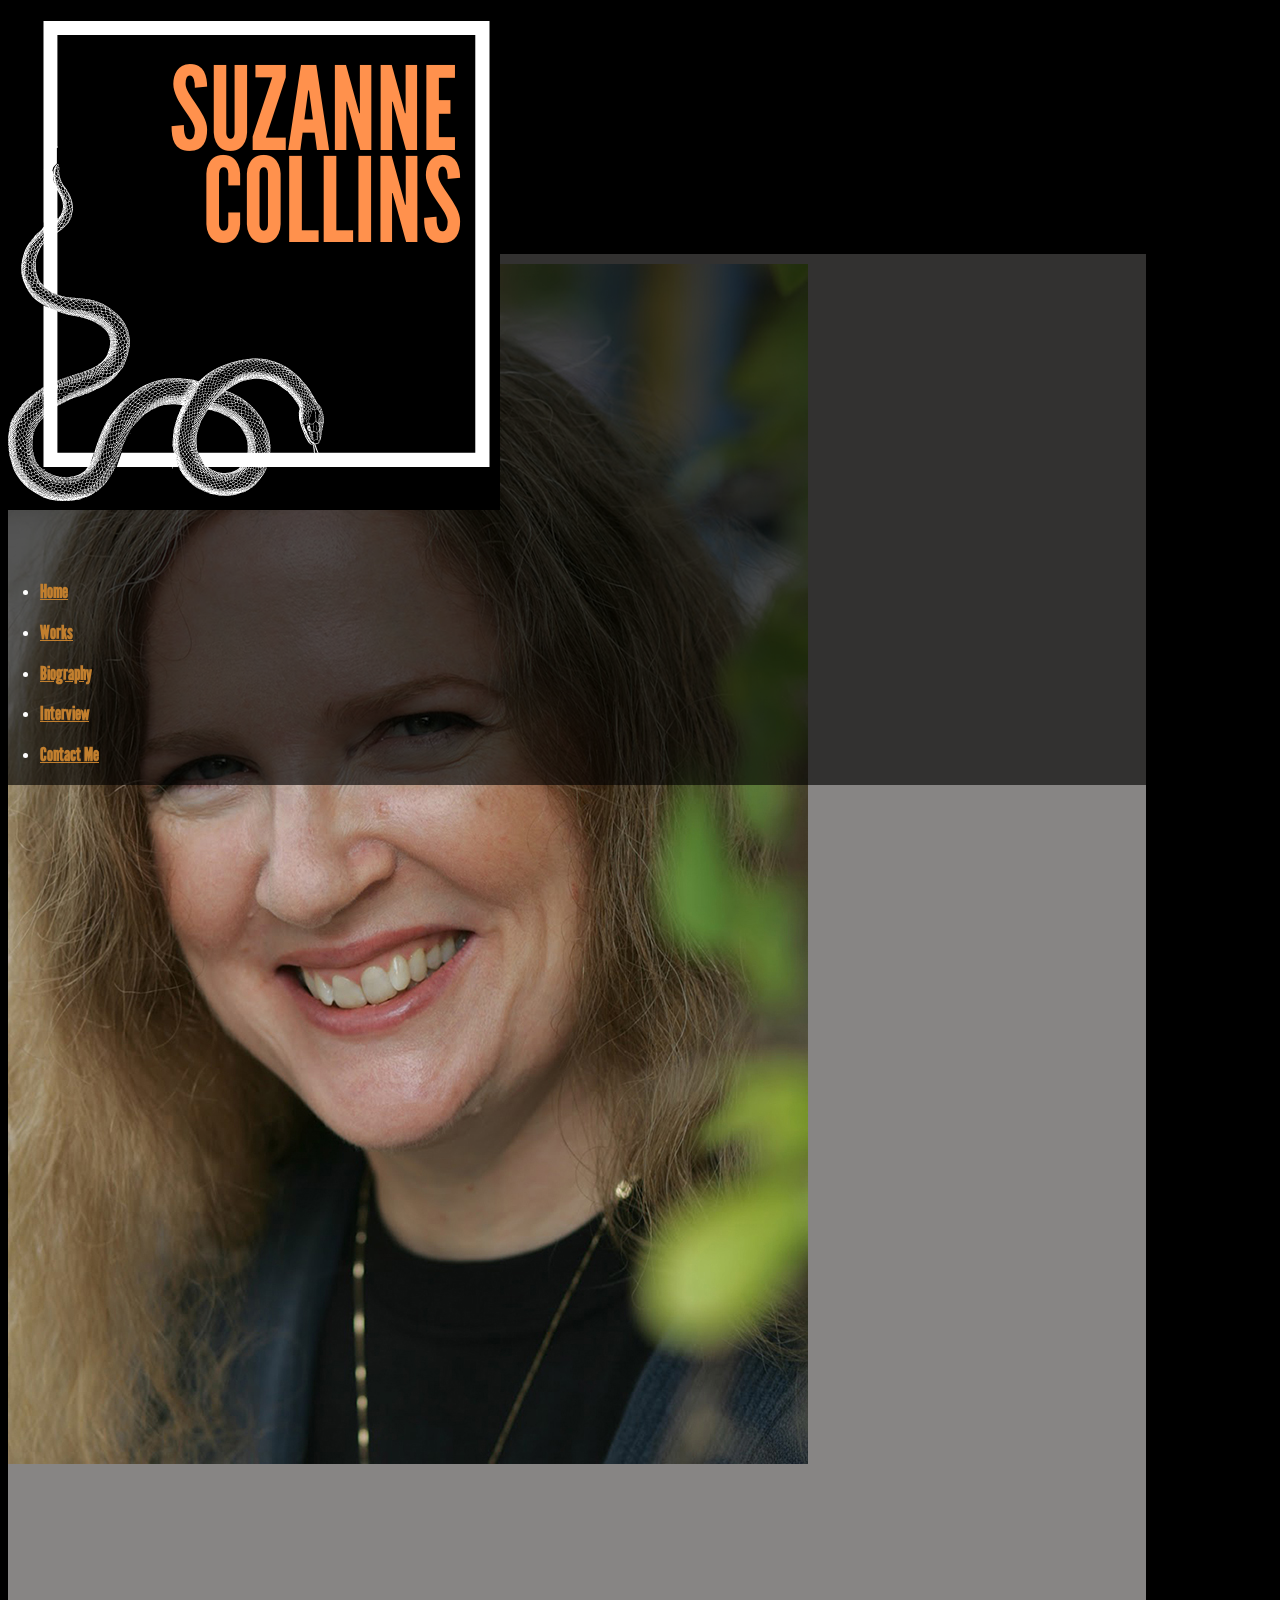
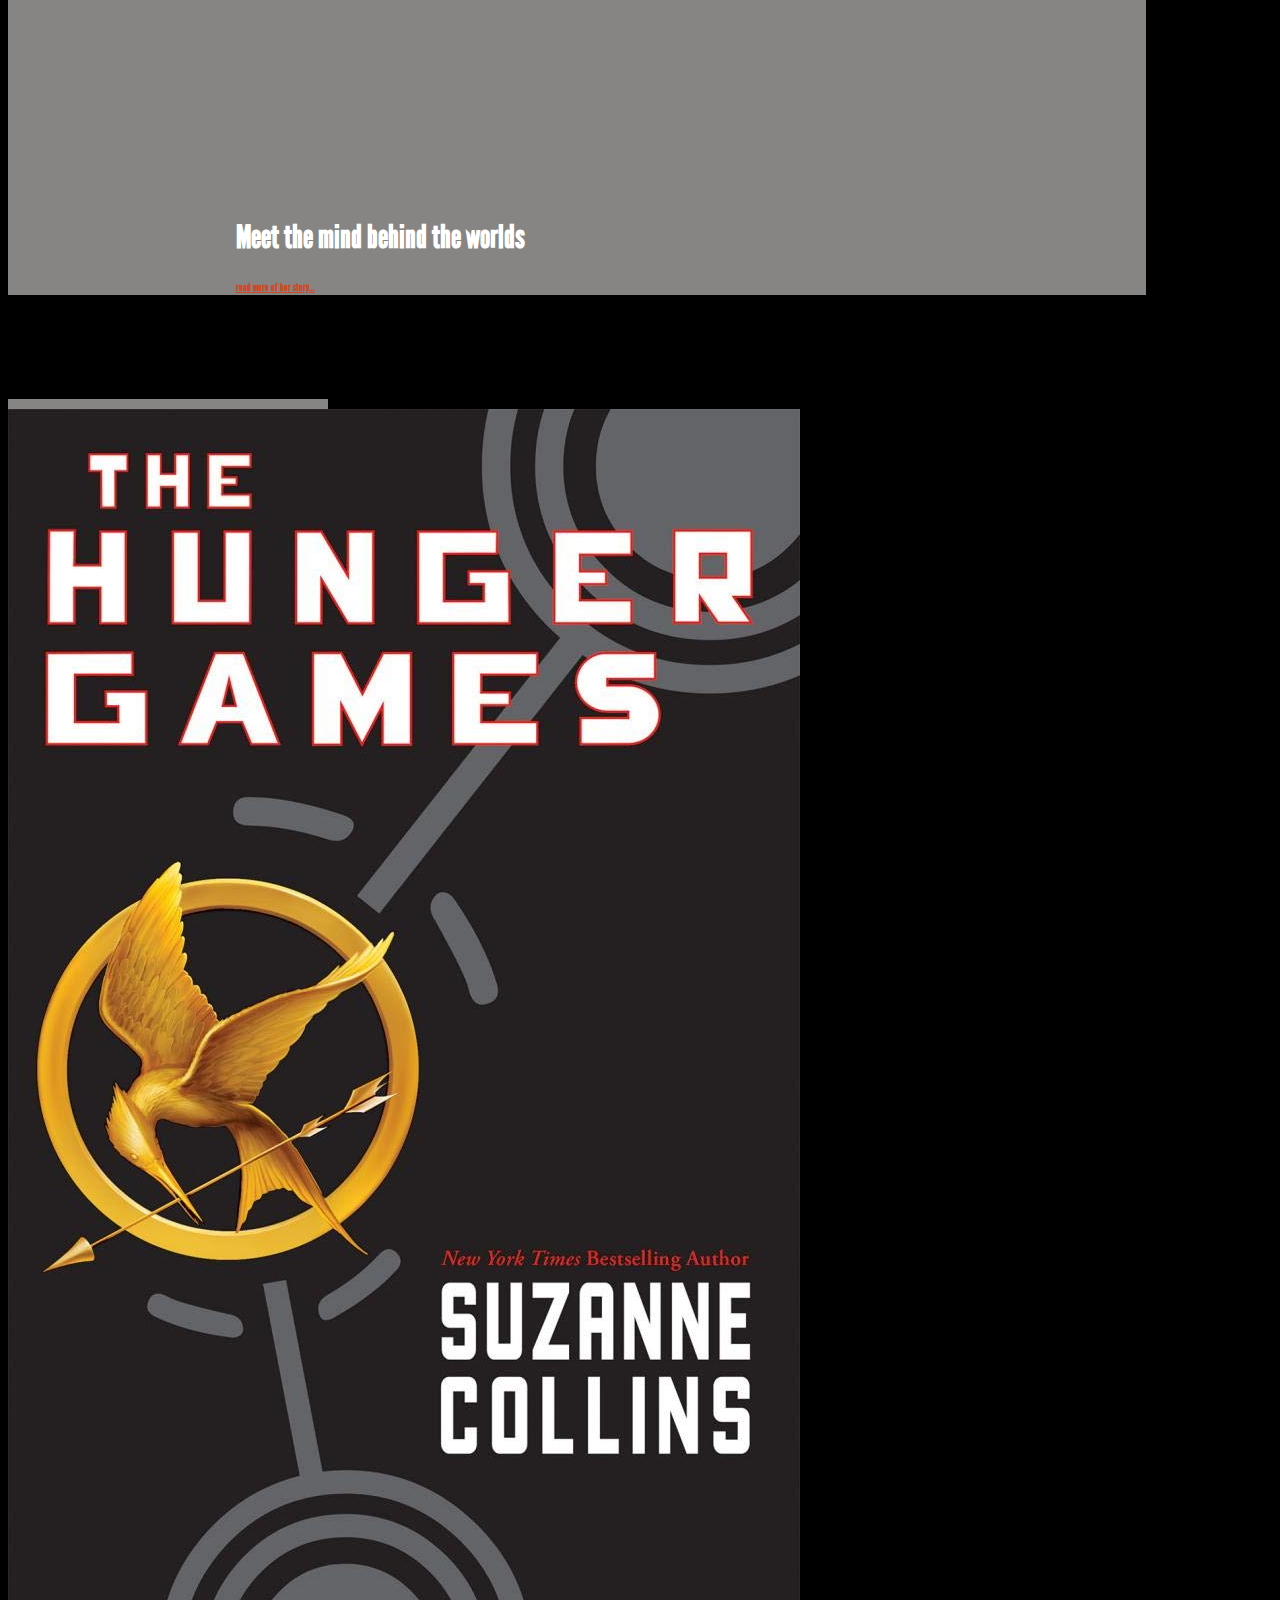
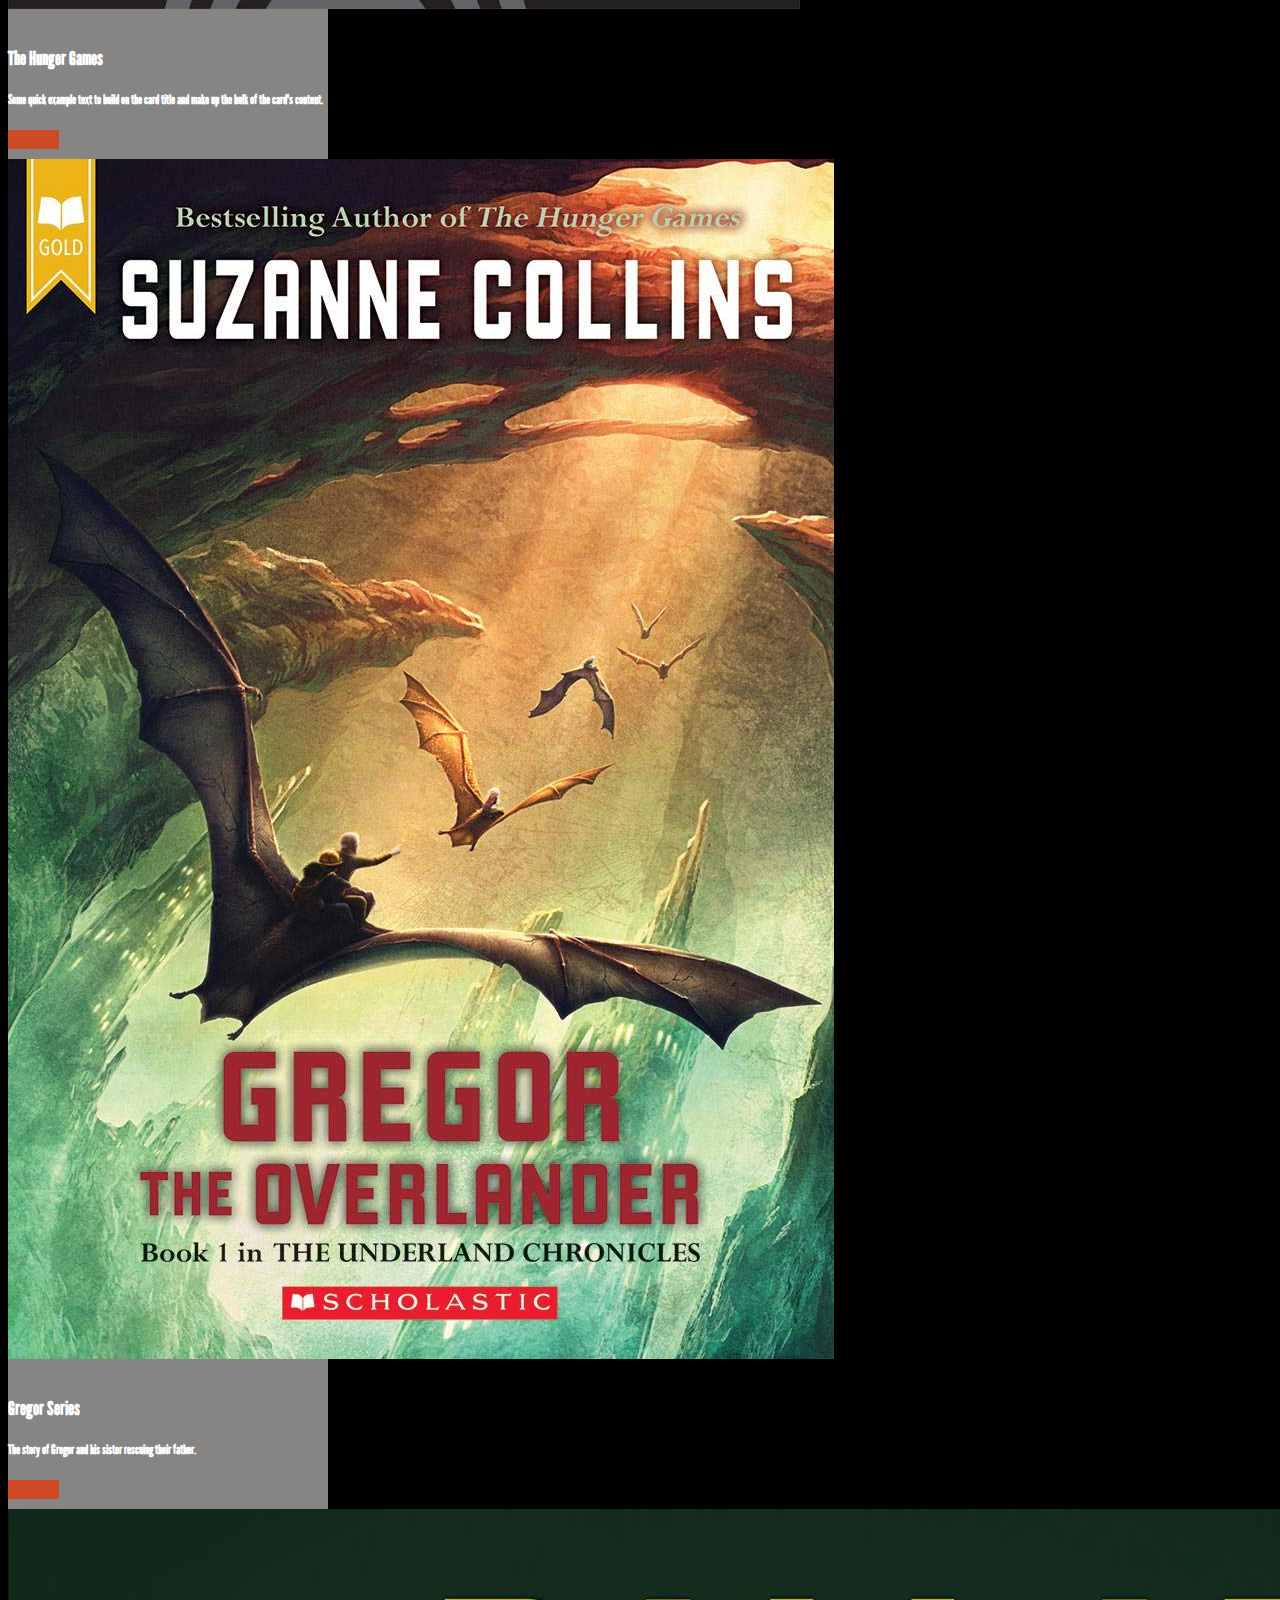
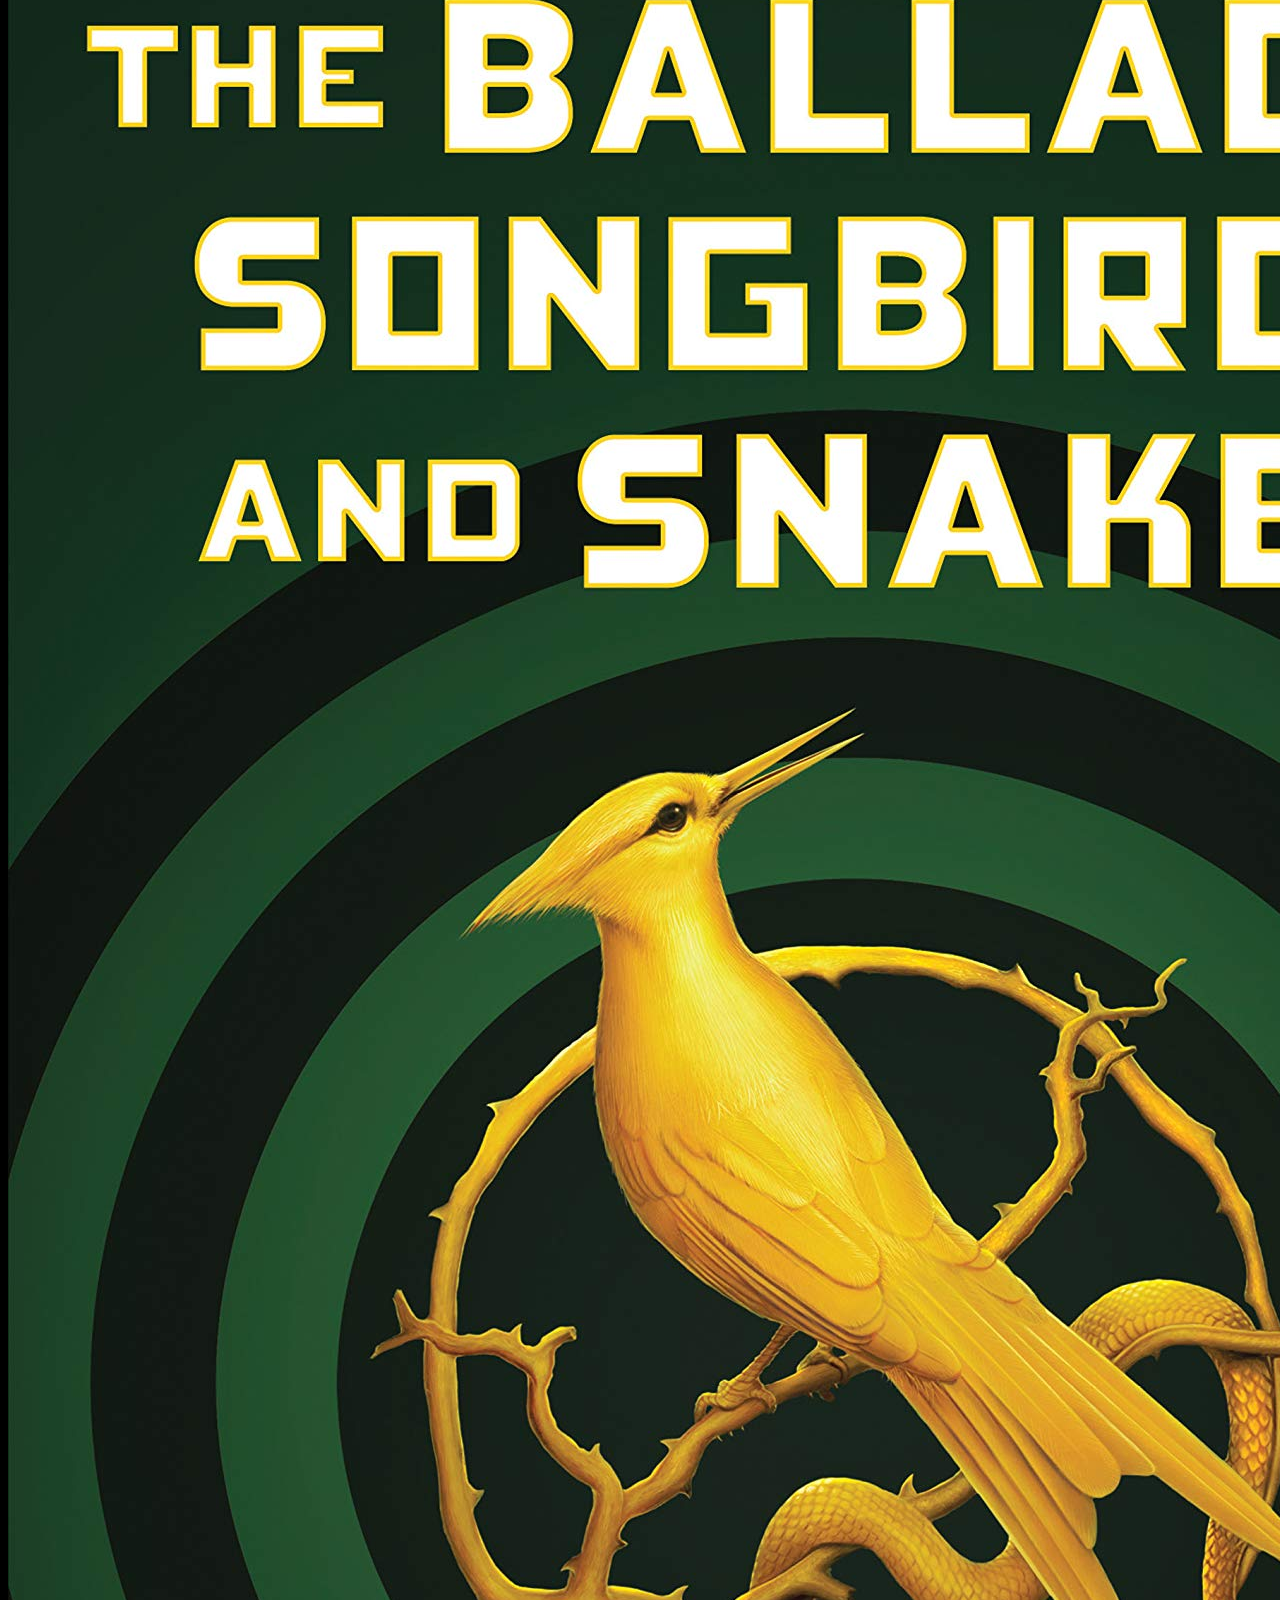
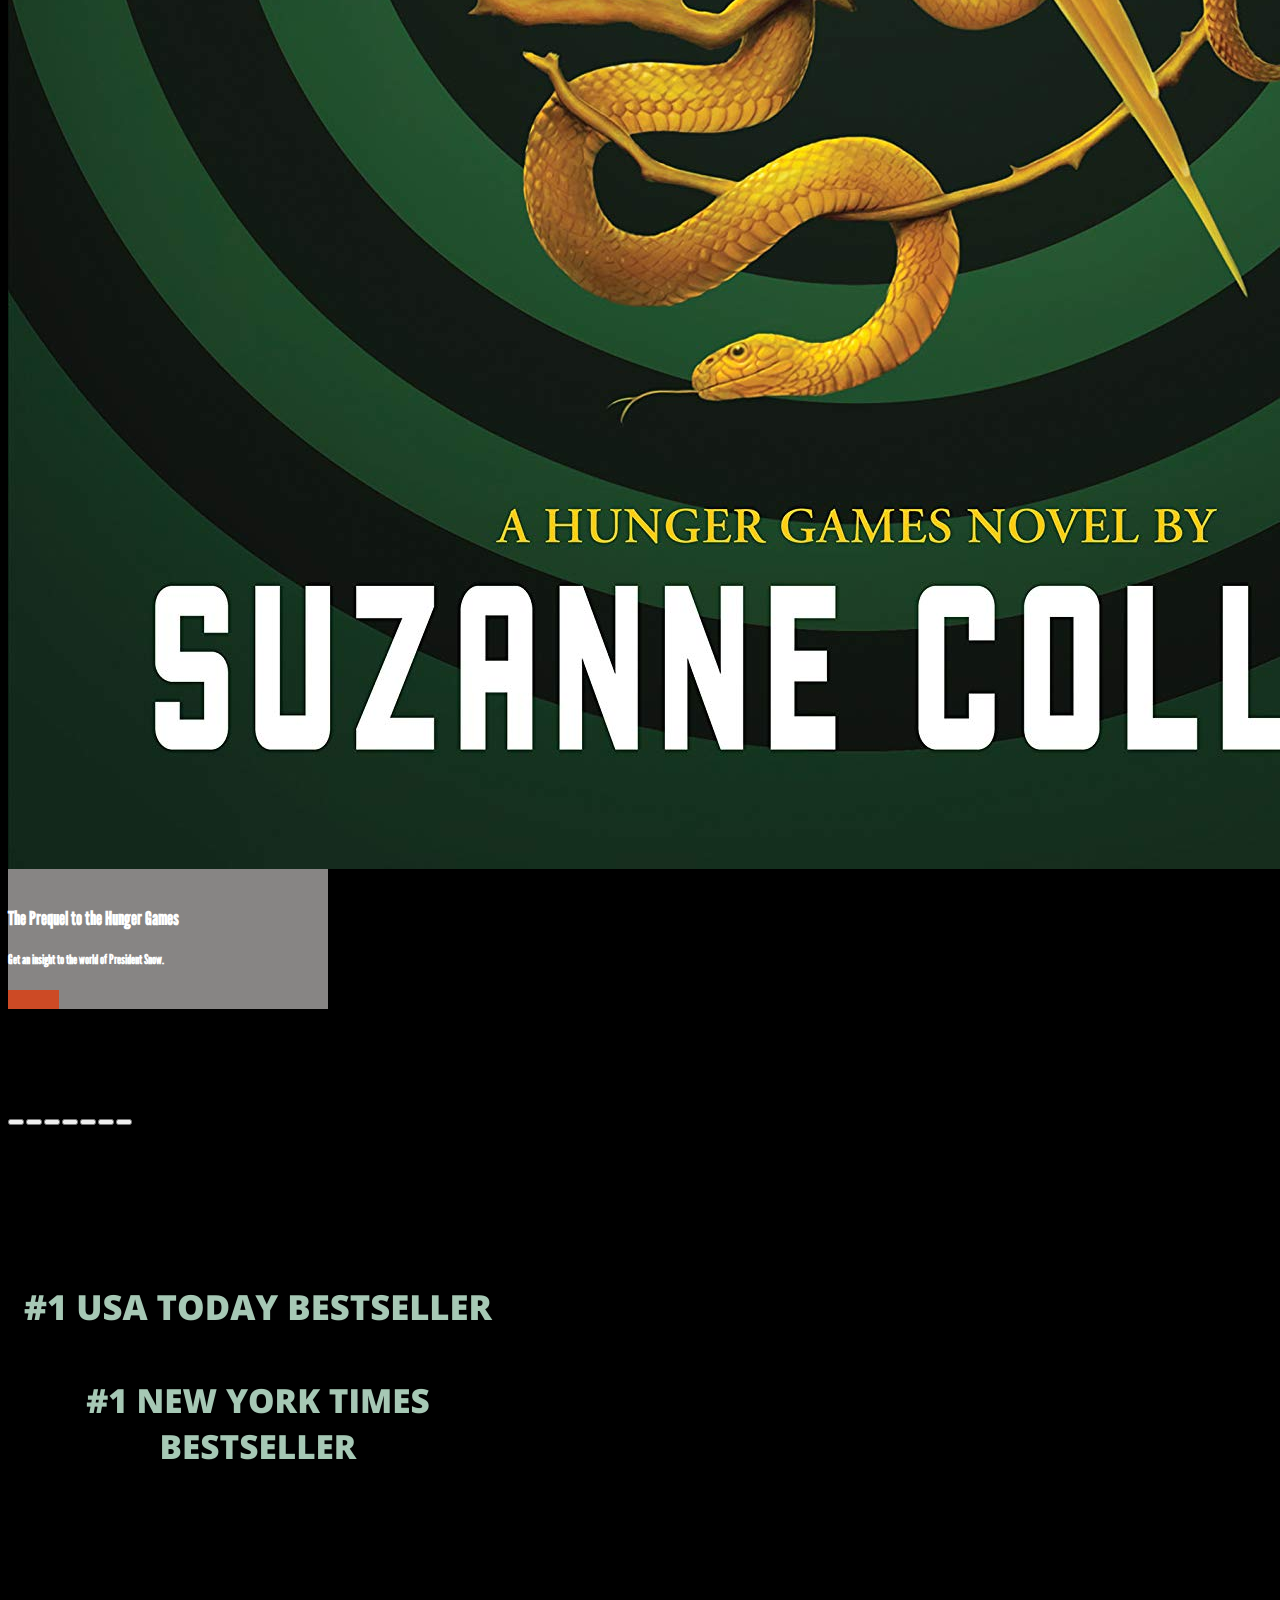
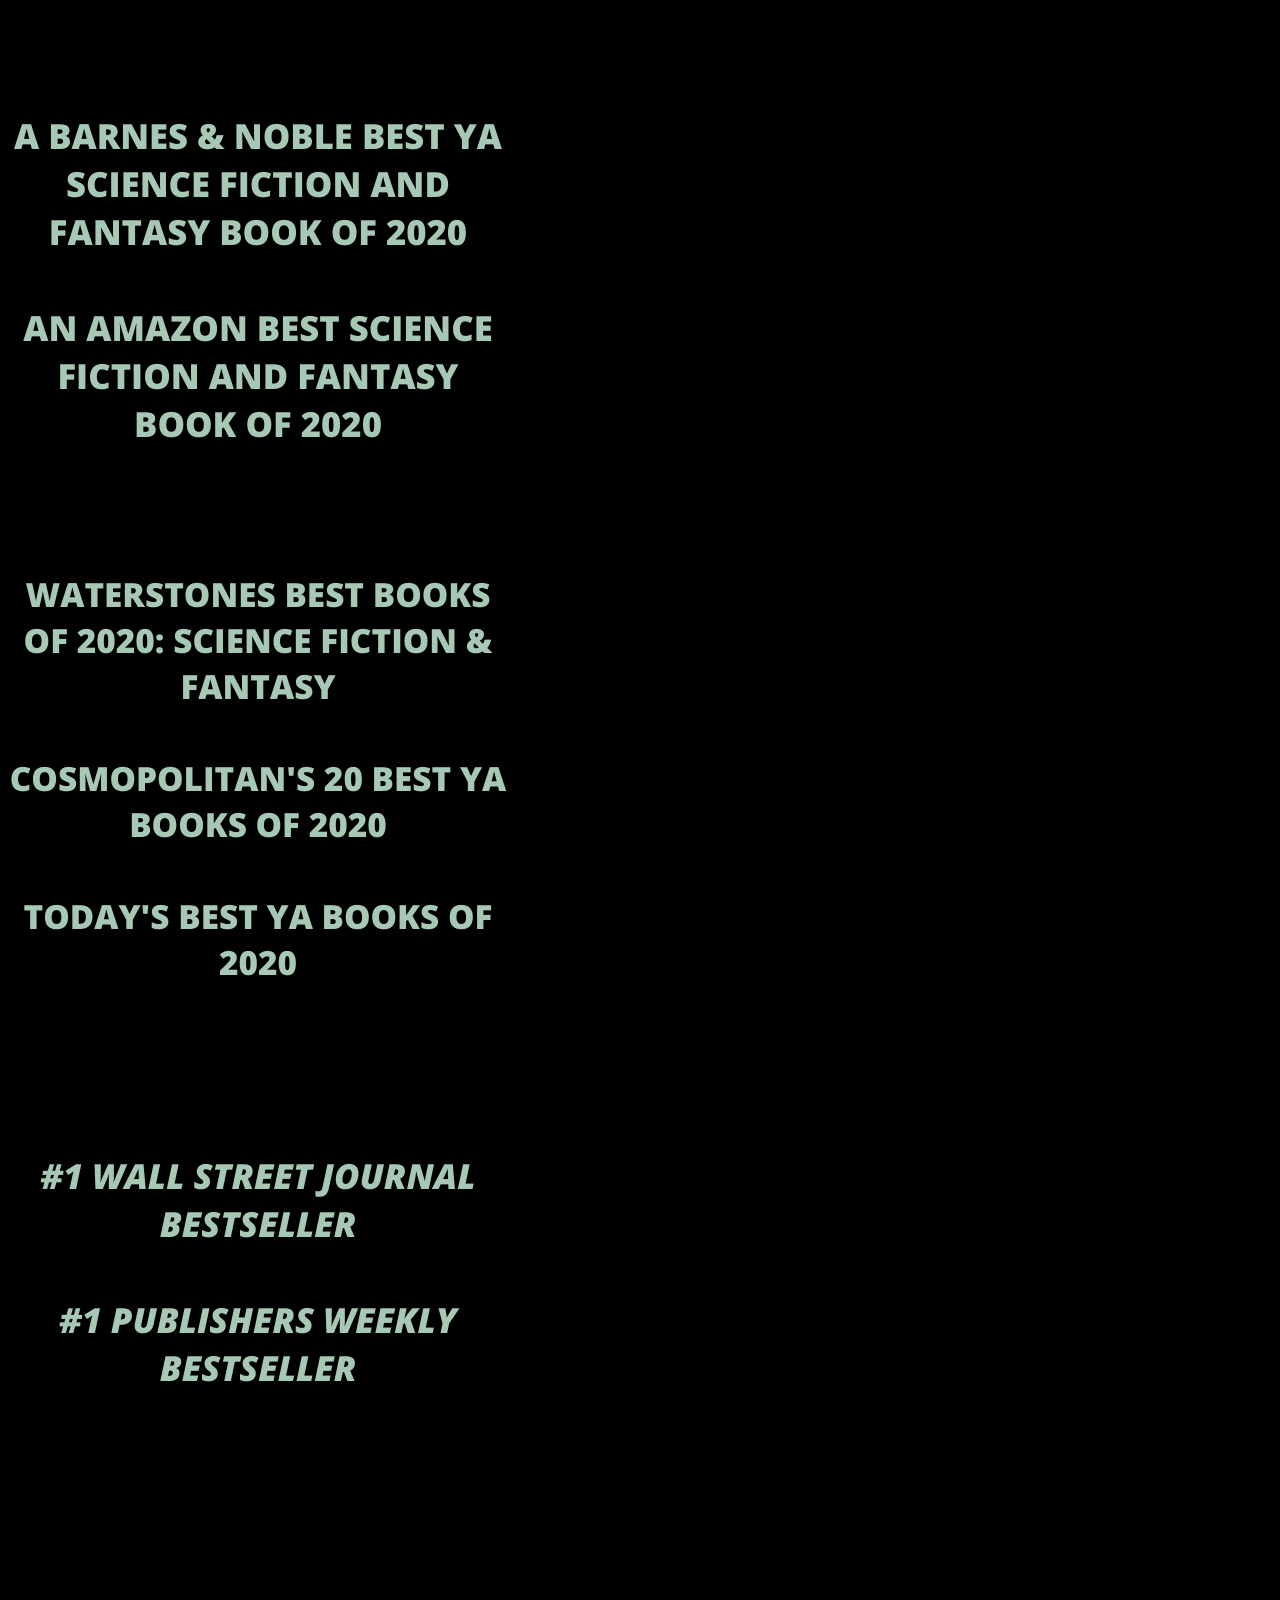
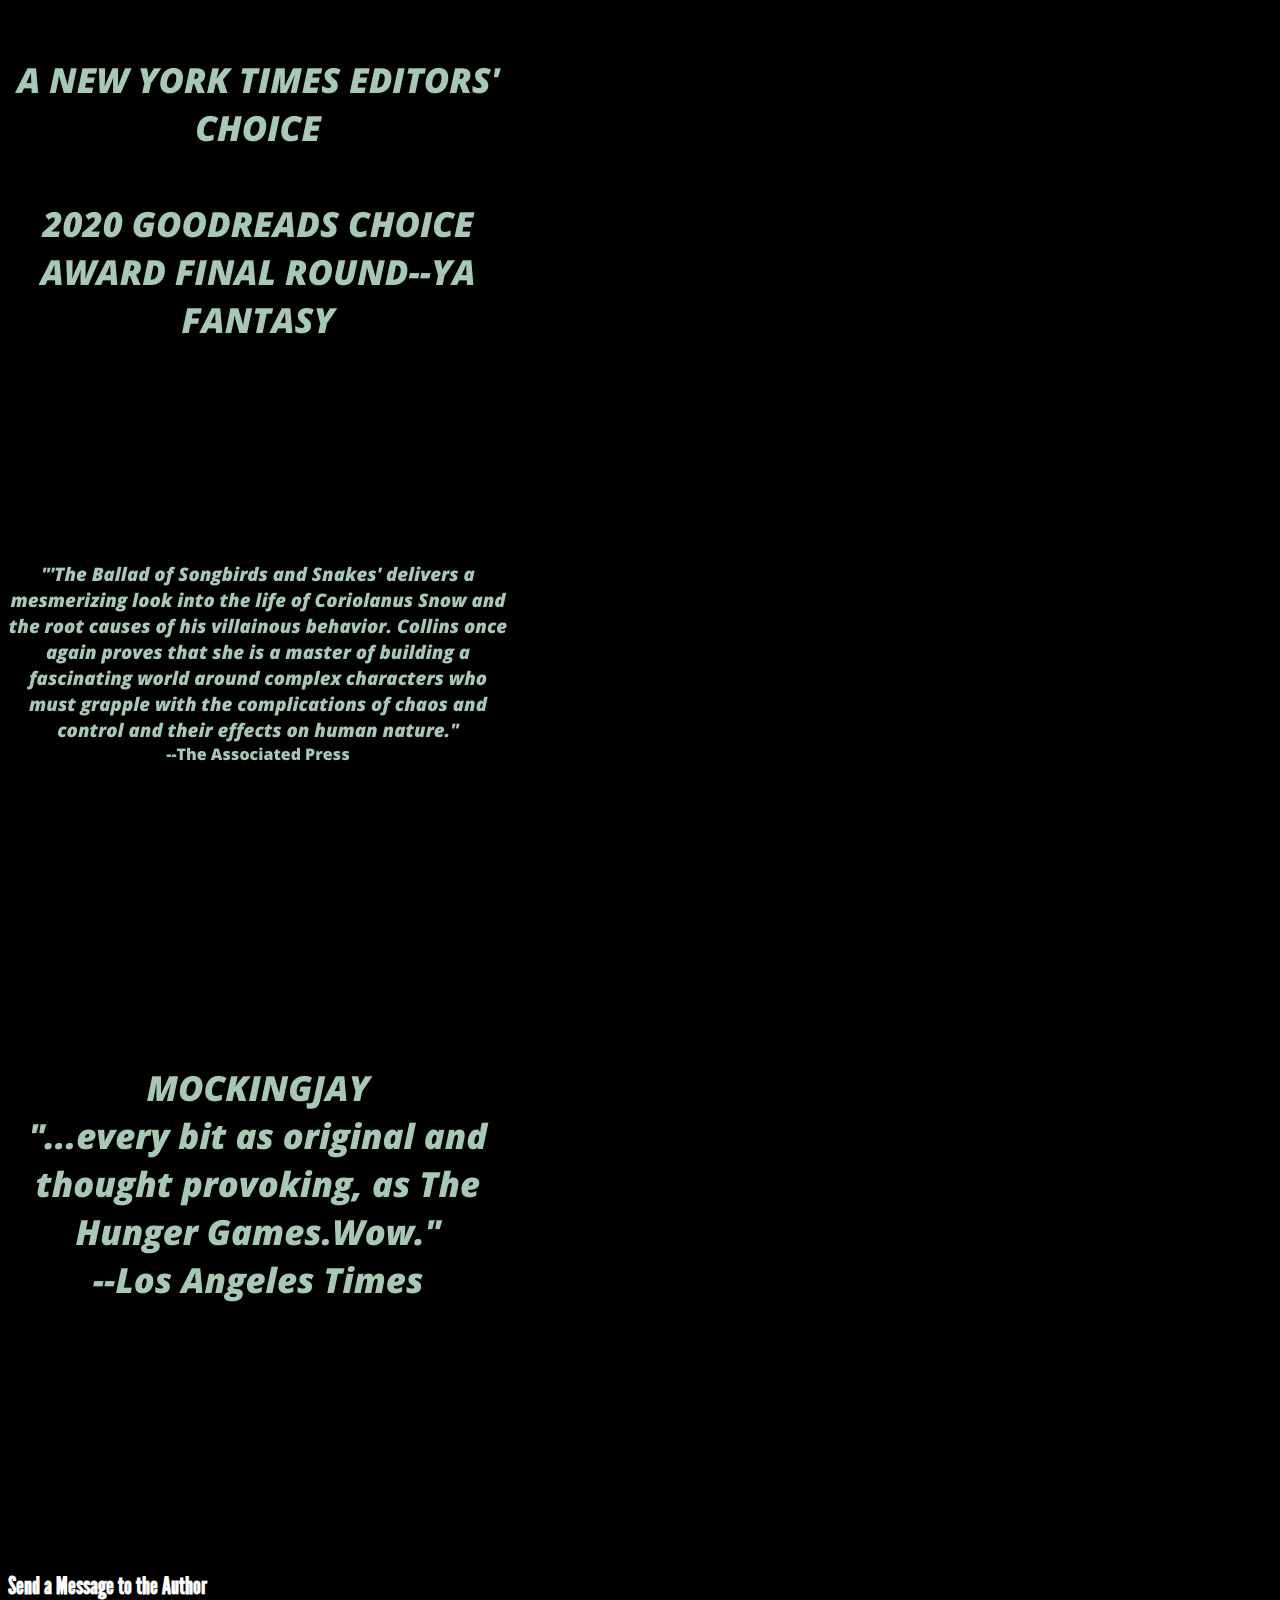
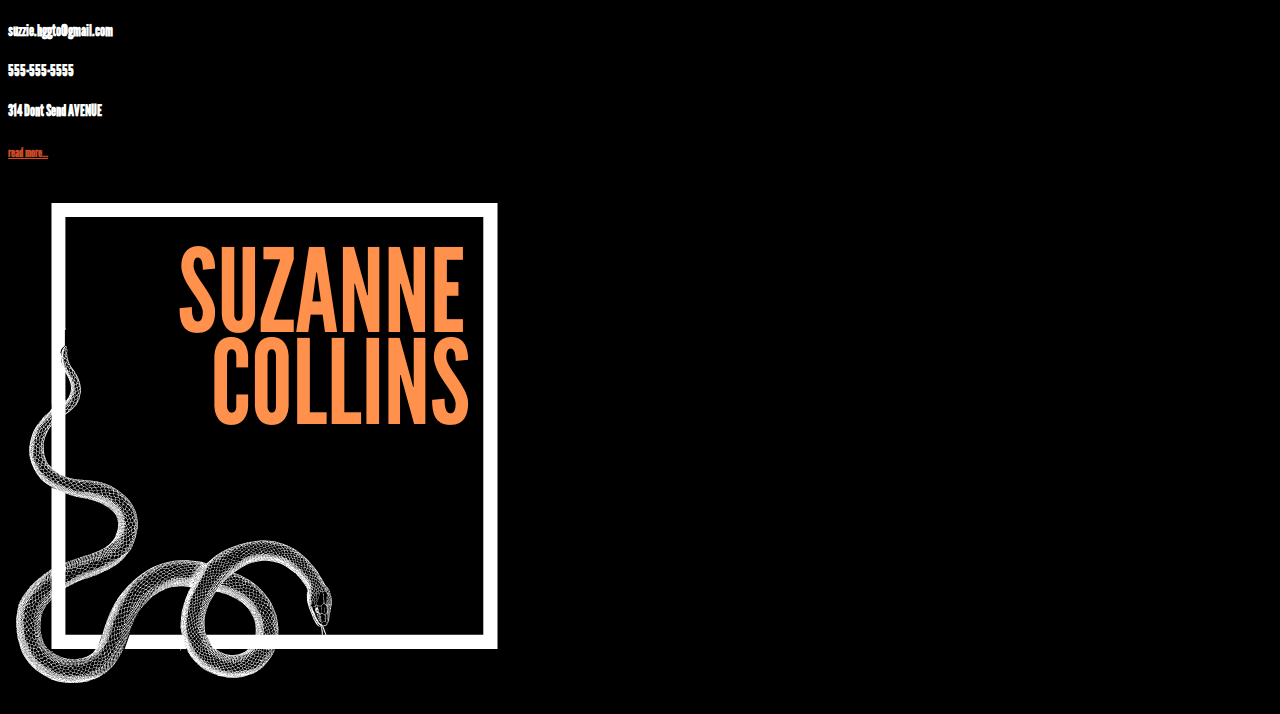
<file: index.html>
<!DOCTYPE html>
<html lang="en">
<head>
    <meta charset="UTF-8">
    <meta http-equiv="X-UA-Compatible" content="IE=edge">
    <meta name="viewport" content="width=device-width, initial-scale=1.0">
    <title>Suzanne Collins</title>
    <link href="https://cdn.jsdelivr.net/npm/bootstrap@5.0.0-beta3/dist/css/bootstrap.min.css" rel="stylesheet" integrity="sha384-eOJMYsd53ii+scO/bJGFsiCZc+5NDVN2yr8+0RDqr0Ql0h+rP48ckxlpbzKgwra6" crossorigin="anonymous">
    	<script src="https://cdn.jsdelivr.net/npm/bootstrap@5.0.0-beta3/dist/js/bootstrap.bundle.min.js" integrity="sha384-JEW9xMcG8R+pH31jmWH6WWP0WintQrMb4s7ZOdauHnUtxwoG2vI5DkLtS3qm9Ekf" crossorigin="anonymous"></script>
		<link href="stylesheet.css" rel="stylesheet" type="text/css" media="screen">
    <style>
        body{
        background-color: black;
        font-family: myFirstFont;
      }
      
      .container {
            display: grid;
            grid-template-columns: repeat(12,1fr);
        }
        .top{
          grid-column: 1/13;
          background-color: rgba(0, 0, 0, 0.63);
        }
        nav{
            padding-top: 3%;
        }
        .separation{
          grid-column: 1/13;
          color: rgba(240, 248, 255, 0);
        }
        .author{
            grid-column: 1/13;
        }
        .carouselside{
          grid-column: 1/5;
          color:#92b47e00;
        }
        .carousel{
            grid-column: 5/9;
        }
        .carouselside2{
          grid-column: 9/13;
          color:#92b47e00;
        }
        .footer{
          grid-column: 1/13;
          min-height: 140px;
        }
    </style>
</head>
<body>
    <div class="container">
          <div class="top">  
            <div class="row" id="logo">
              <div class="col-md-1 offset-md-1">
                  <img src="photos/author.png" alt="Creative Source Logo" class="img-fluid">
              </div> <!-- end div header left - logo -->
              <nav id="navbar" class="col-md-7 offset-md-2">
                <div class="d-flex justify-content-center">	
                    <ul class="nav nav-pills">
                      <li class="nav-item">
                      <h3><a class="nav-link" href="index.html">Home</a></h3>
                      </li>
                      <li class="nav-item">
                      <h3><a class="nav-link" href="works.html">Works</a></h3>
                      </li>
                      <li class="nav-item">
                      <h3><a class="nav-link" href="bio.html">Biography</a></h3>
                      </li>
                      <li class="nav-item">
                        <h3><a class="nav-link" href="interview.html">Interview</a></h3>
                        </li>
                      <li class="nav-item">
                        <h3><a class="nav-link" href="#contact">Contact Me</a></h3>
                        </li>
                    </ul>
                </div>
              </nav> <!-- end nav header right -->
            </div> <!-- end div row 1 -->  
            
        </div>
        <div class="separation">
            <div class="explore1">
              <div class="container d-flex justify-content-center">
                  <h1>.</h1>
              </div> 
            </div>
            </div>

        </div>
            </div>
            <div class="separation">
                <div class="explore1">
                  <div class="container d-flex justify-content-center">
                      <h1>.</h1>
                  </div> 
                </div>
                </div>

            </div>
            <div class="separation">
                <div class="explore1">
                  <div class="container d-flex justify-content-center">
                      <h1>.</h1>
                  </div> 
                </div>
                </div>

            </div>
            <div class="author">
                <div class="row offset-md-1">
            <div class="card mb-3" style="max-width: 90%;">
                <div class="row g-0">
                  <div class="col-md-4">
                    <img src="photos/suzzie.jpeg" class="img-fluid rounded-start" alt="...">
                  </div>
                  <div class="col-md-8">
                    <div class="card-body-author">
                      <h1 class="card-title">Meet the mind behind the worlds</h1>
                      <h5 class="card-text"><small class="text-muted"><a href=bio.html>read more of her story...</a></small></h5>
                    </div>
                  </div>
                </div>
              </div>
              </div>
              </div>
            <div class="separation">
                <div class="explore1">
                  <div class="container d-flex justify-content-center">
                      <h1>.</h1>
                  </div> 
                </div>
                </div>

            </div>
            

            <div class="books">
                <div class="row">
                    <div class="card col-md-2 offset-md-1" style="width: 20rem;">
                        <img src="photos/hungergames.jpg" class="card-img-top" alt="...">
                        <div class="card-body">
                          <h3 class="card-title">The Hunger Games</h3>
                          <h5 class="card-text">Some quick example text to build on the card title and make up the bulk of the card's content.</h5>
                          <a href="works.html" class="btn btn-primary">Check it out</a>
                        </div>
                      </div>
                      <div class="card col-md-2 offset-md-1" style="width: 20rem;">
                        <img src="photos/gregor.jpeg" class="card-img-top" alt="...">
                        <div class="card-body">
                          <h3 class="card-title">Gregor Series</h3>
                          <h5 class="card-text">The story of Gregor and his sister rescuing their father. </h5>
                          <a href="works.html" class="btn btn-primary">Check it out</a>
                        </div>
                      </div>
                      <div class="card col-md-2 offset-md-1" style="width: 20rem;">
                        <img src="photos/ballad.jpeg" class="card-img-top" alt="...">
                        <div class="card-body">
                          <h3 class="card-title">The Prequel to the Hunger Games</h3>
                          <h5 class="card-text">Get an insight to the world of President Snow.</h5>
                          <a href="works.html" class="btn btn-primary">Check it out</a>
                        </div>
                      </div>
                </div>
            </div>
            <div class="separation">
                <div class="explore1">
                  <div class="container d-flex justify-content-center">
                      <h1>.</h1>
                  </div> 
                </div>
                </div>

            </div>
      
                <div class="carousel col-md-4 offset-md-4" id="photog">
                  <p><div id="carouselExampleIndicators" class="carousel slide" data-bs-ride="carousel">
                    <div class="carousel-indicators">
                      <button type="button" data-bs-target="#carouselExampleIndicators" data-bs-slide-to="0" class="active" aria-current="true" aria-label="Slide 1"></button>
                      <button type="button" data-bs-target="#carouselExampleIndicators" data-bs-slide-to="1" aria-label="Slide 2"></button>
                      <button type="button" data-bs-target="#carouselExampleIndicators" data-bs-slide-to="2" aria-label="Slide 3"></button>
                      <button type="button" data-bs-target="#carouselExampleIndicators" data-bs-slide-to="3" aria-label="Slide 4"></button>
                      <button type="button" data-bs-target="#carouselExampleIndicators" data-bs-slide-to="4" aria-label="Slide 5"></button>
                      <button type="button" data-bs-target="#carouselExampleIndicators" data-bs-slide-to="5" aria-label="Slide 6"></button>
                      <button type="button" data-bs-target="#carouselExampleIndicators" data-bs-slide-to="6" aria-label="Slide 7"></button>
                    </div>
                    <div class="carousel-inner">
                      <div class="carousel-item active">
                        <img src="photos/1.png" class="d-block w-100" alt="...">
                      </div>
                      <div class="carousel-item">
                        <img src="photos/2.png" class="d-block w-100" alt="...">
                      </div>
                      <div class="carousel-item">
                        <img src="photos/3.png" class="d-block w-100" alt="...">
                      </div>
                      <div class="carousel-item">
                        <img src="photos/4.png" class="d-block w-100" alt="...">
                      </div>
                      <div class="carousel-item">
                        <img src="photos/5.png" class="d-block w-100" alt="...">
                      </div>
                      <div class="carousel-item">
                        <img src="photos/6.png" class="d-block w-100" alt="...">
                      </div>
                      <div class="carousel-item">
                        <img src="photos/7.png" class="d-block w-100" alt="...">
                      </div>
                    </div>
                  </div></p>
                  </div>

              <div class="separation">
                <div class="explore1">
                  <div class="container d-flex justify-content-center">
                      <h1>.</h1>
                  </div> 
                </div>
                </div>

            </div>
            <footer>
                    <div class="row offset-md-1">
                <div class="card mb-3 footer" style="max-width: 90%;">
                    <div class="row g-0">
                      
                      <div class="col-md-9">
                        <div class="card-body-footer">
                            <h2 class="card-title-footer">Send a Message to the Author</h2>
                            <h4 class="card-text"> suzzie.hggto@gmail.com</h4>
                            <h4 class="card-text"> 555-555-5555</h4>
                            <h4 class="card-text"> 314 Dont Send AVENUE
                            </h4>
                            <h4 class="card-text"><small class="text-muted"><a href="contact.html">read more...</a></small></h4>
                        </div>
                      </div>
                      <div class="col-md-2 offset-md-1">
                        <img src="photos/author.png" class="img-fluid rounded-start" alt="...">
                      </div>
                    </div>
                  </div>
                  </div>
            </footer>
          </div>
</body>
</html>
</file>
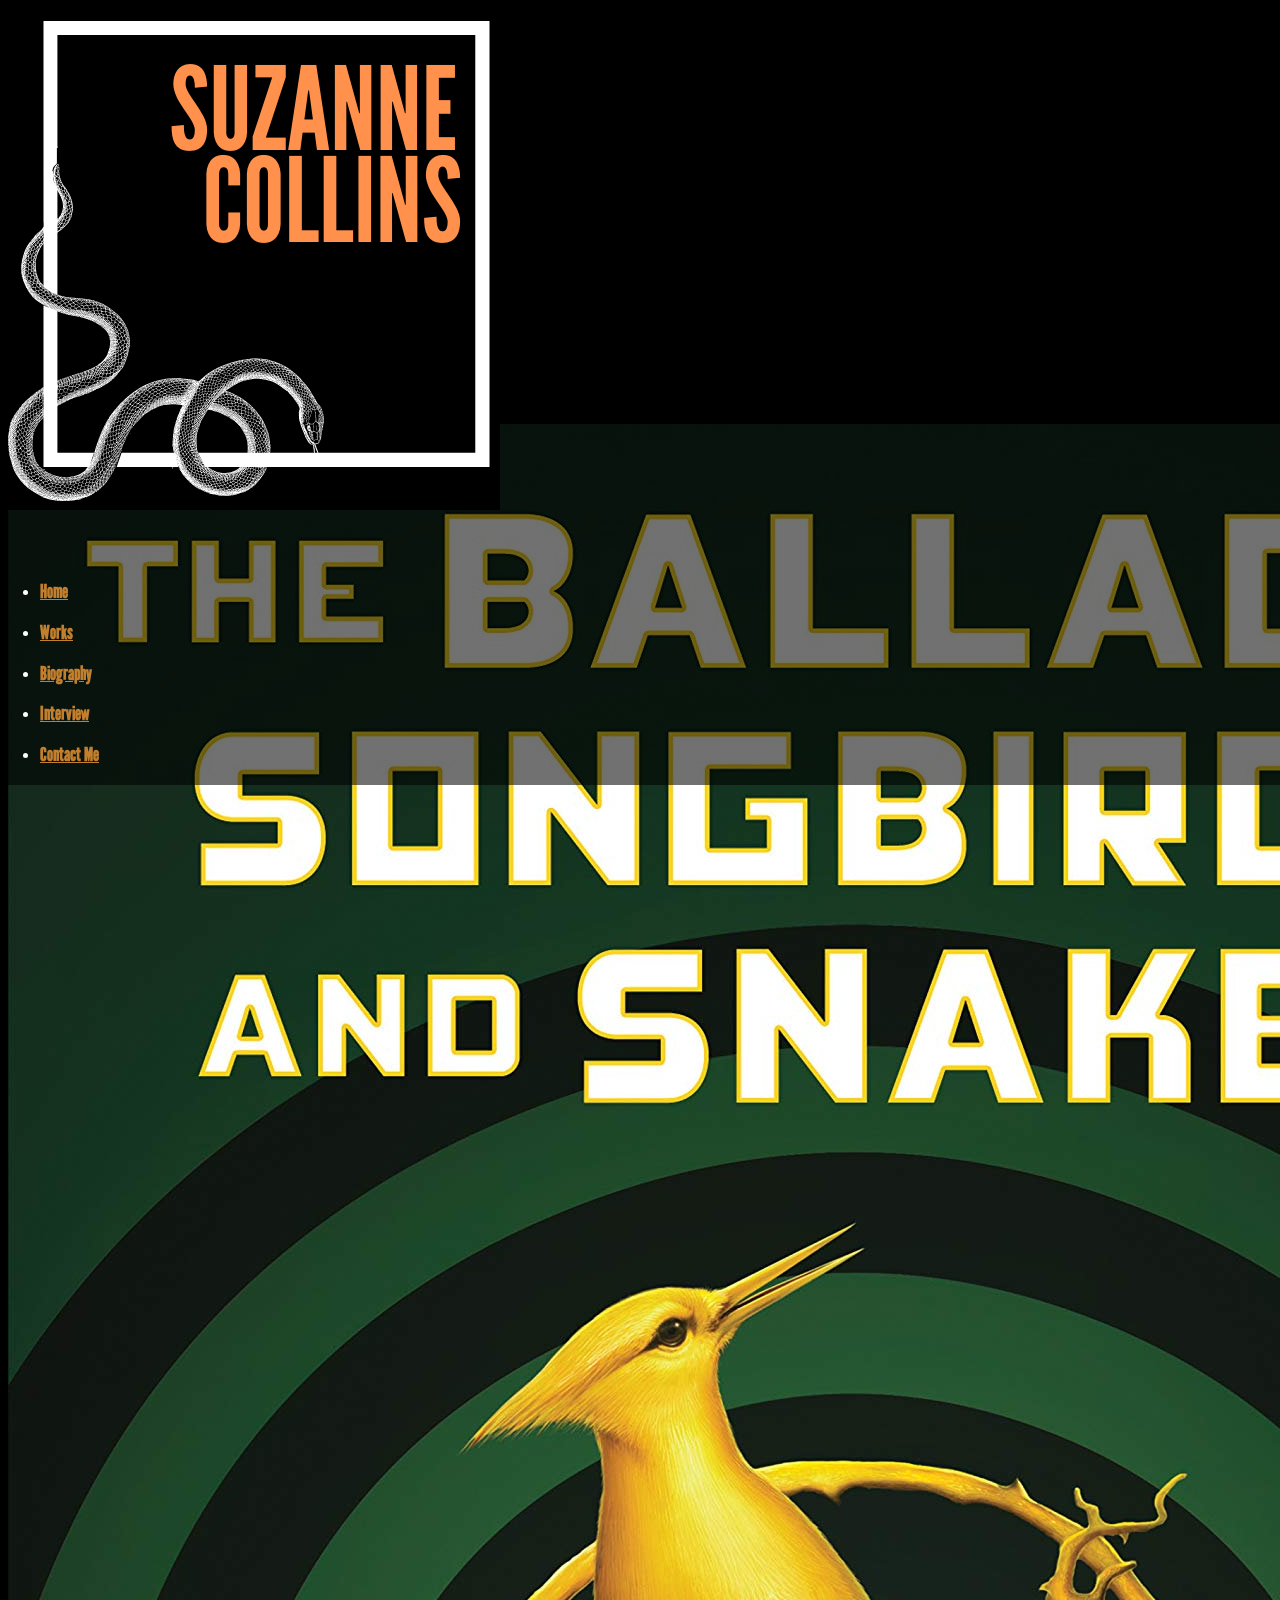
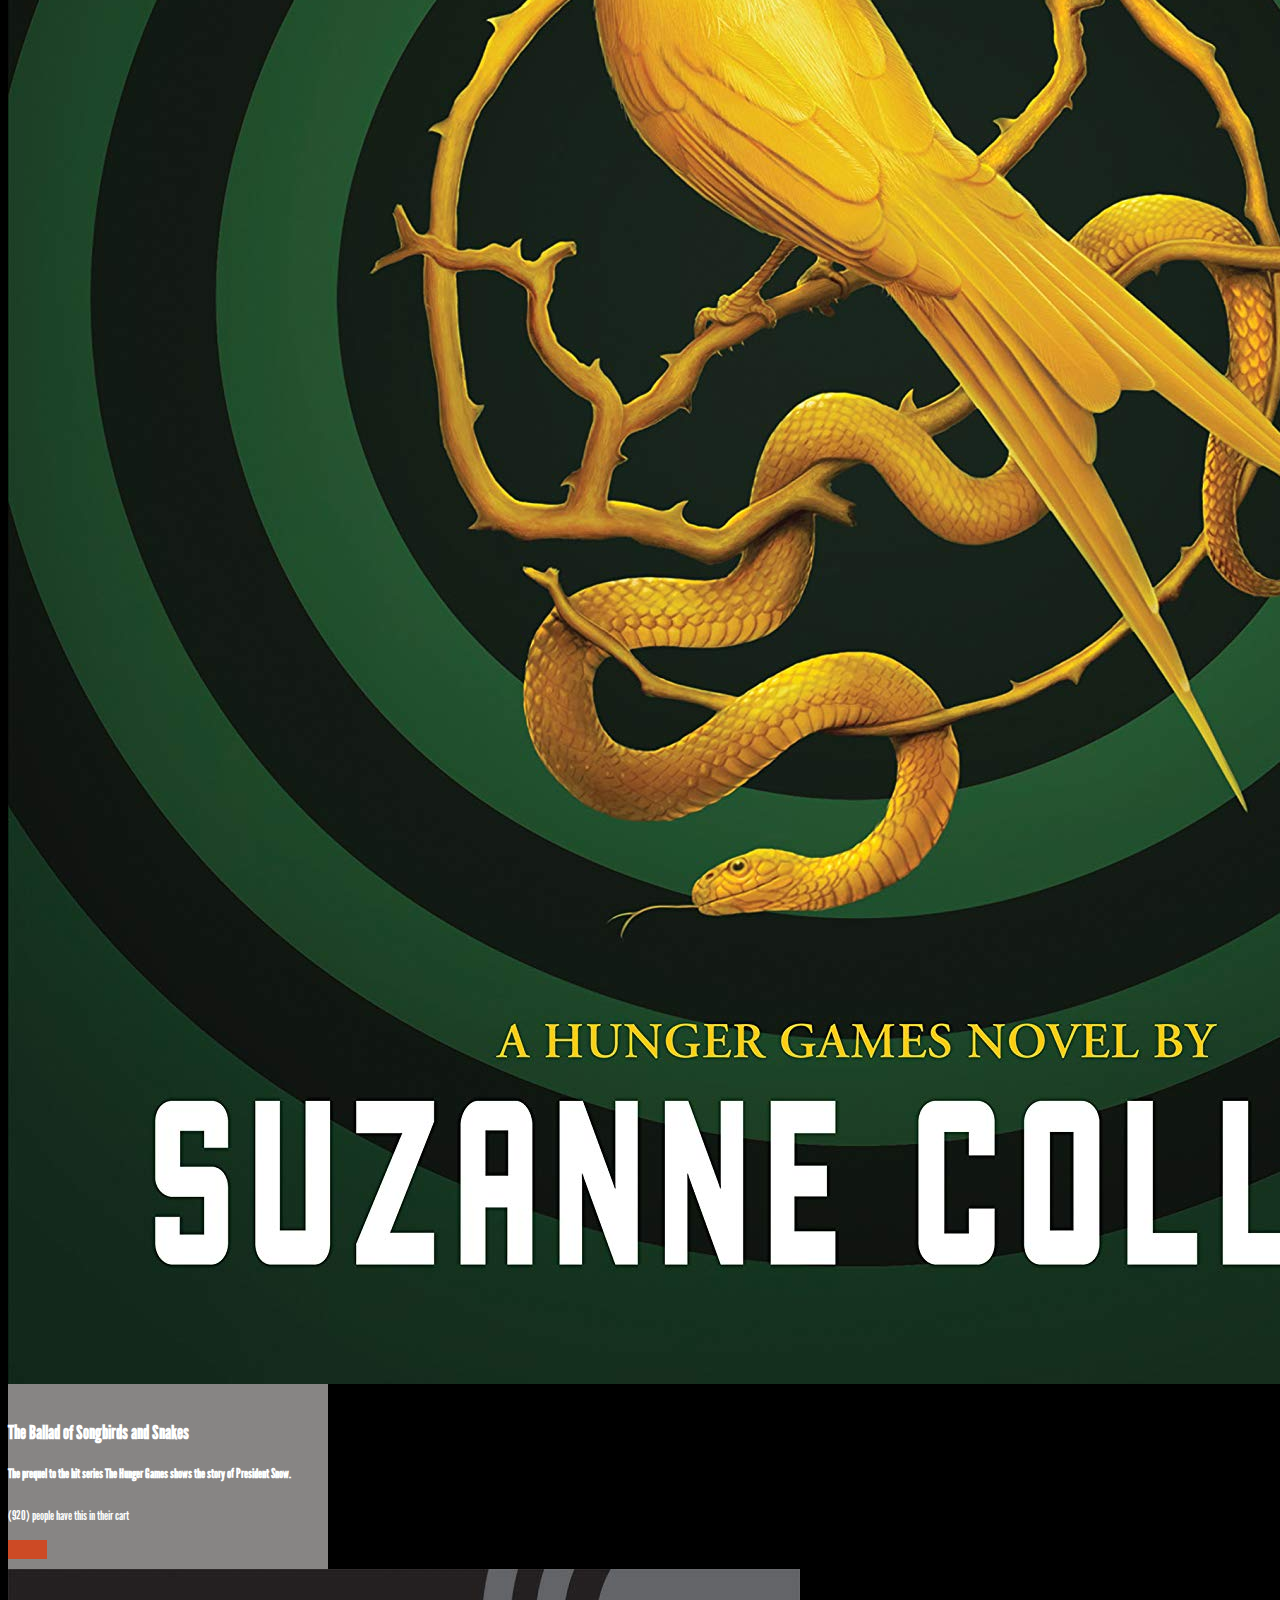
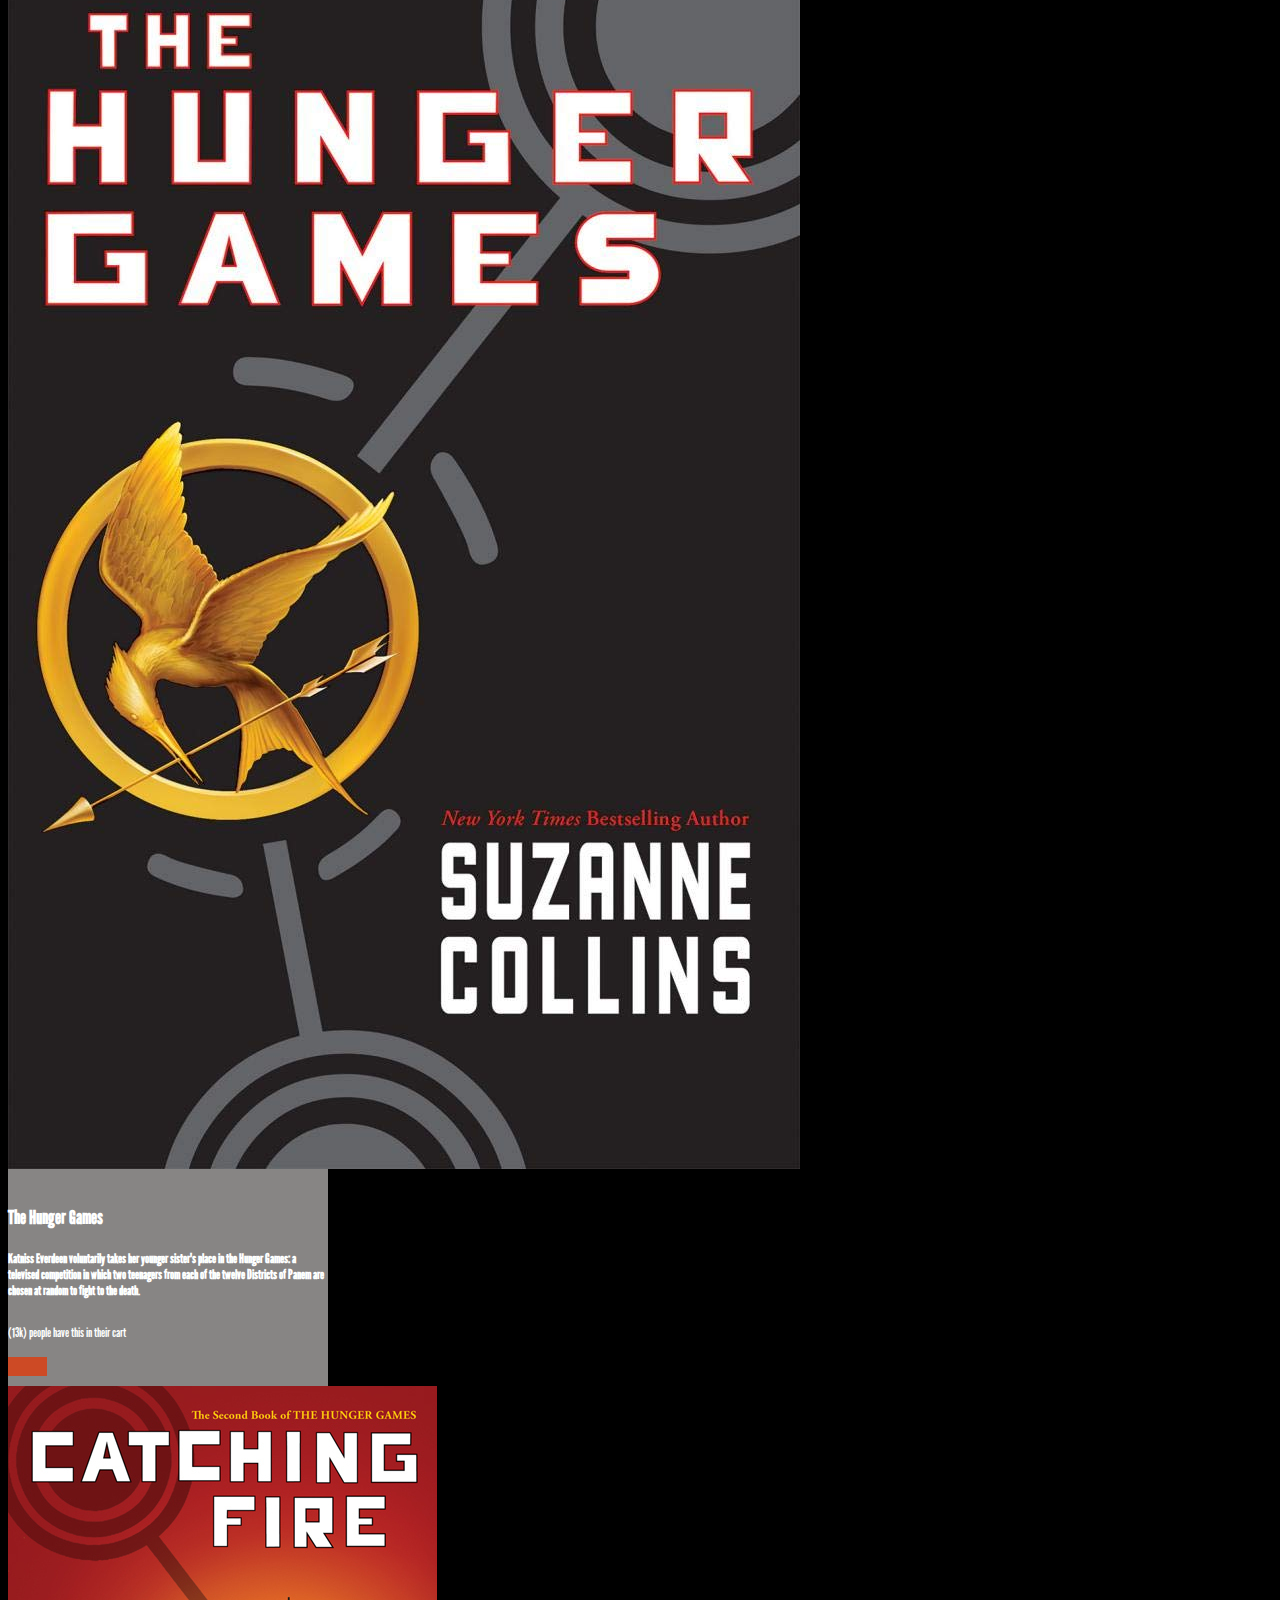
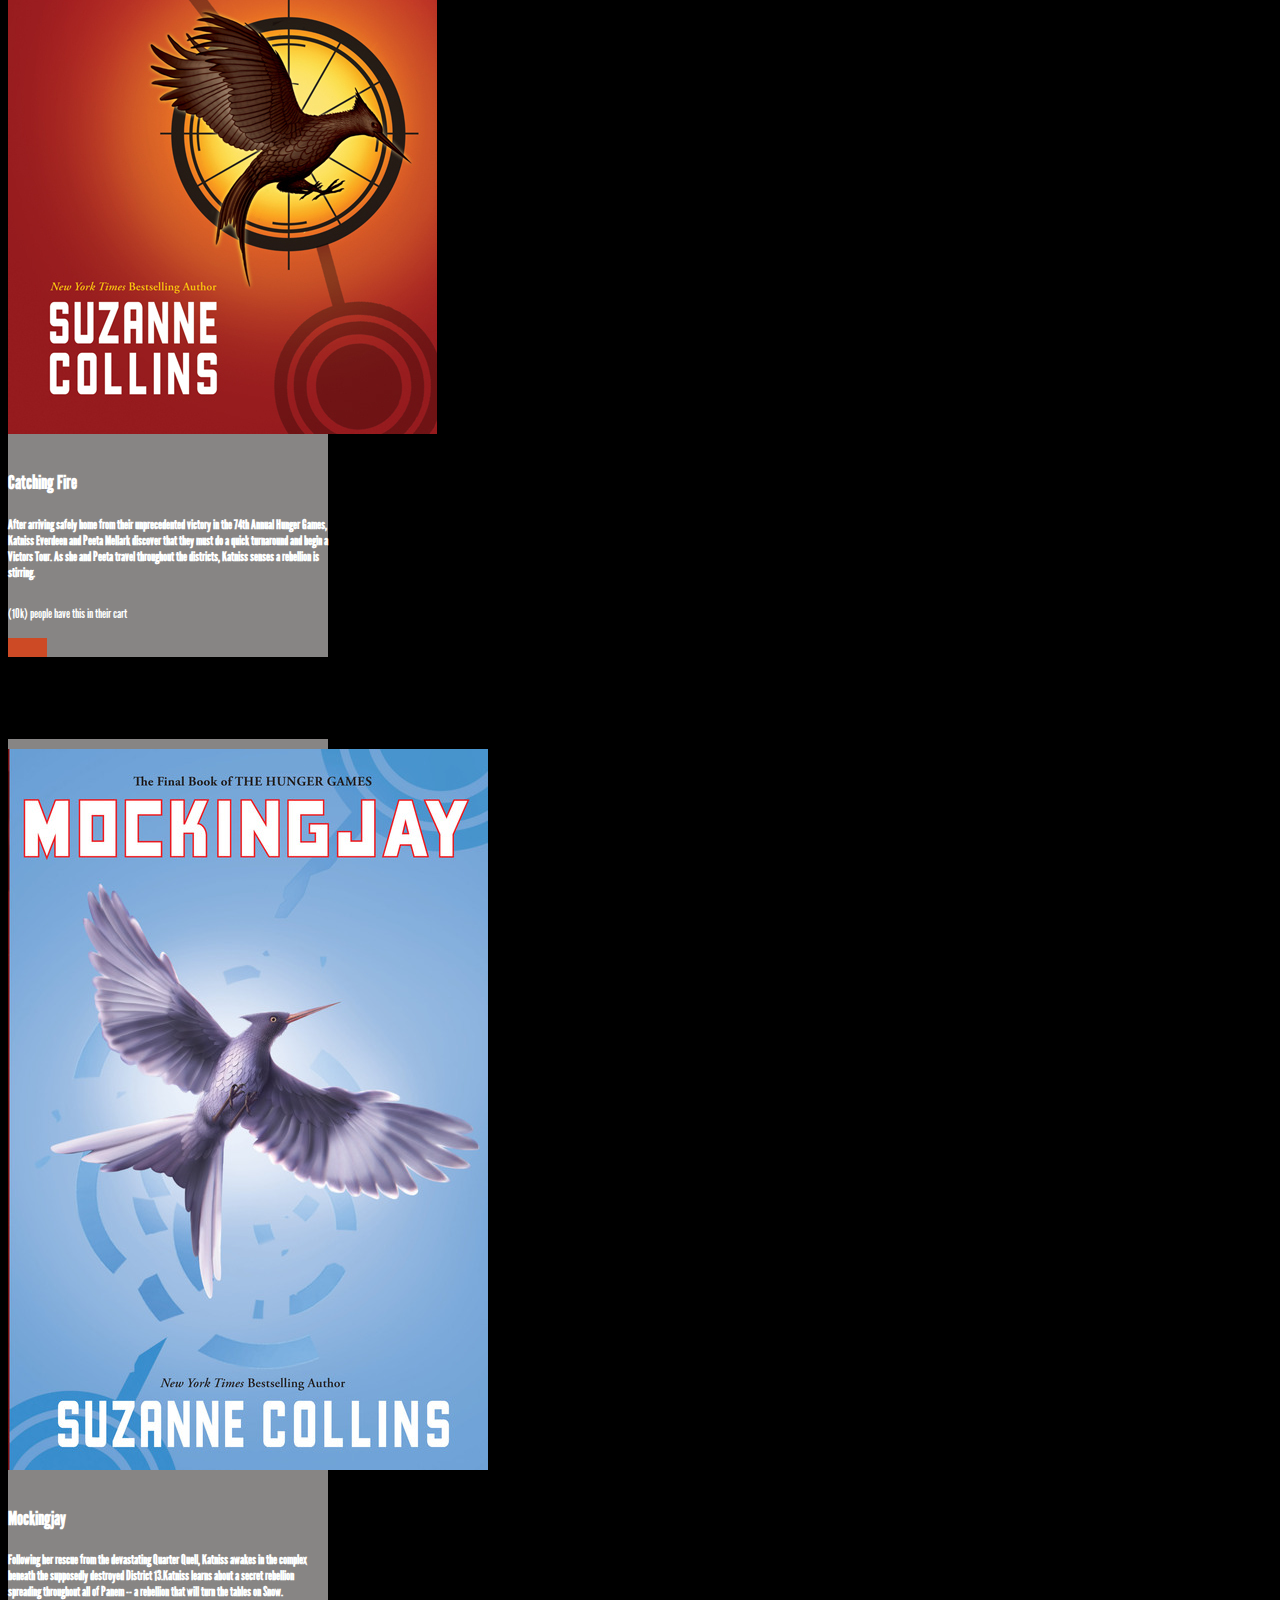
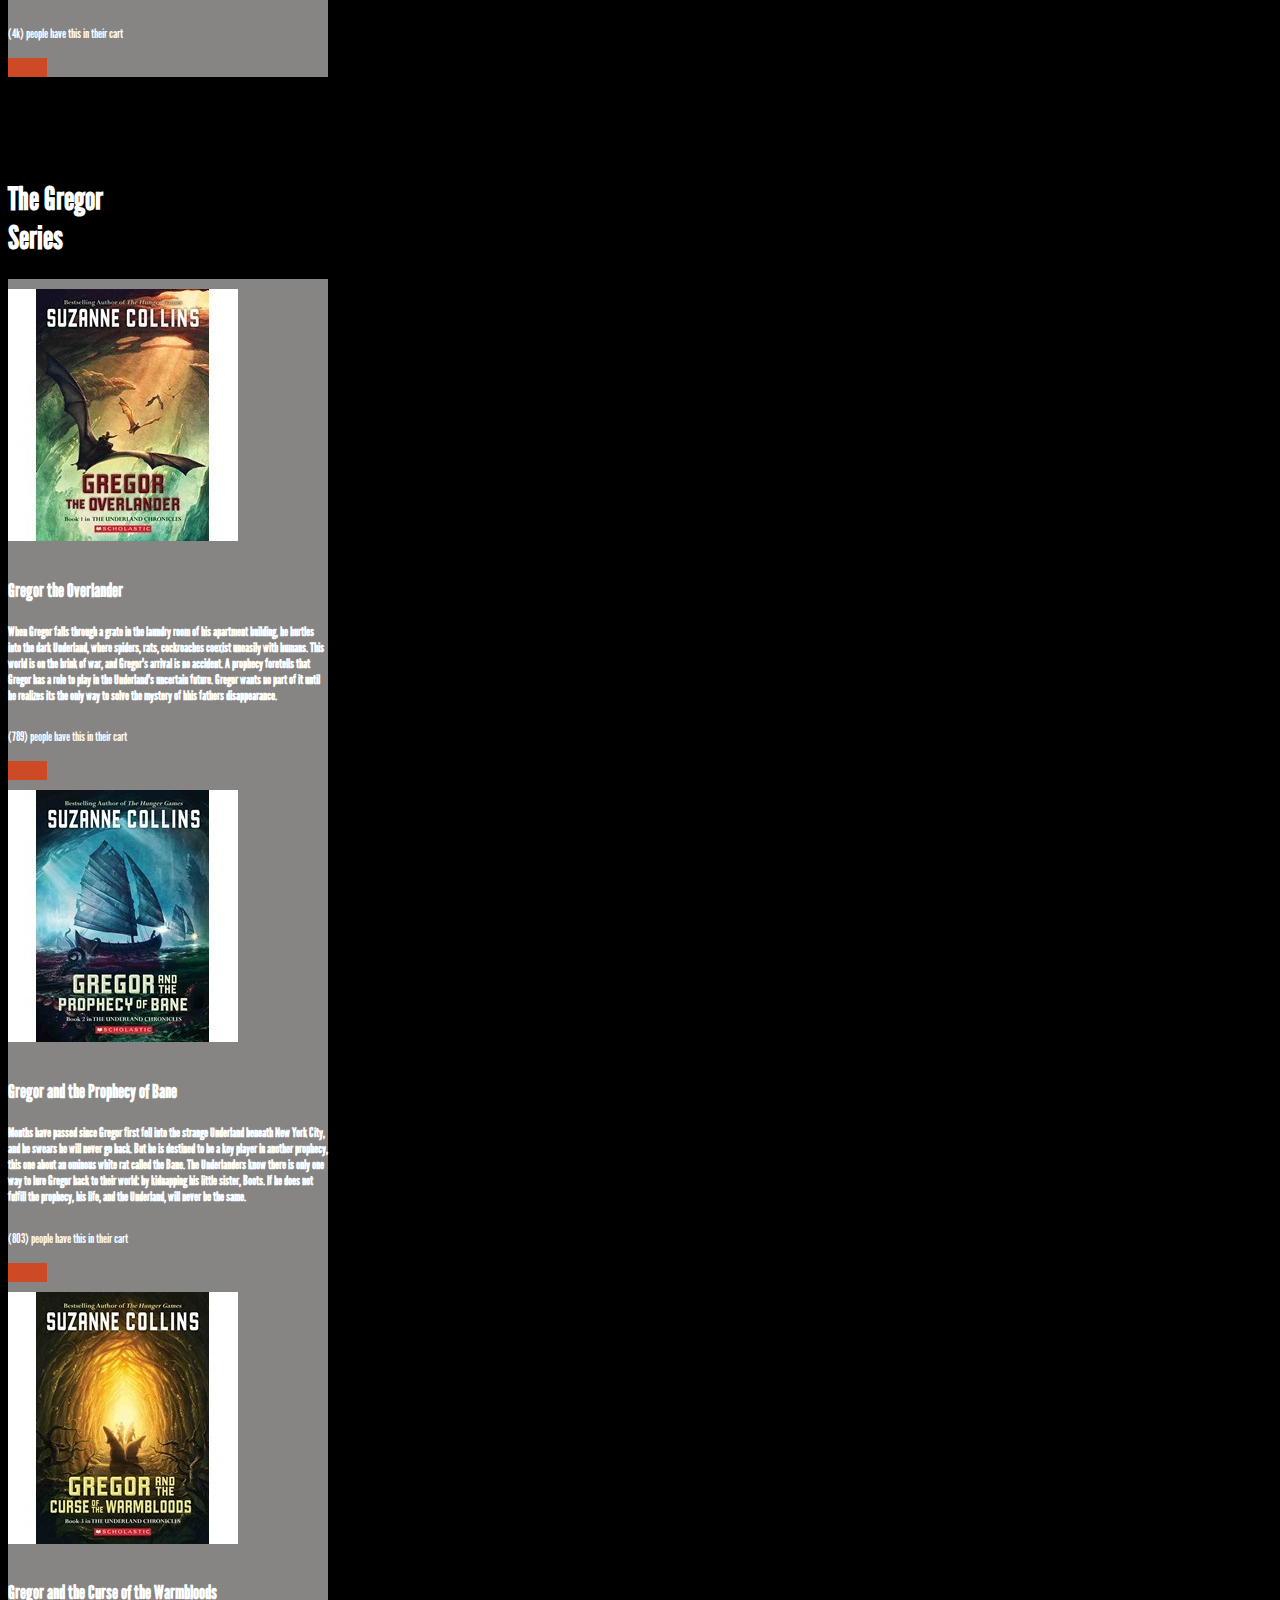
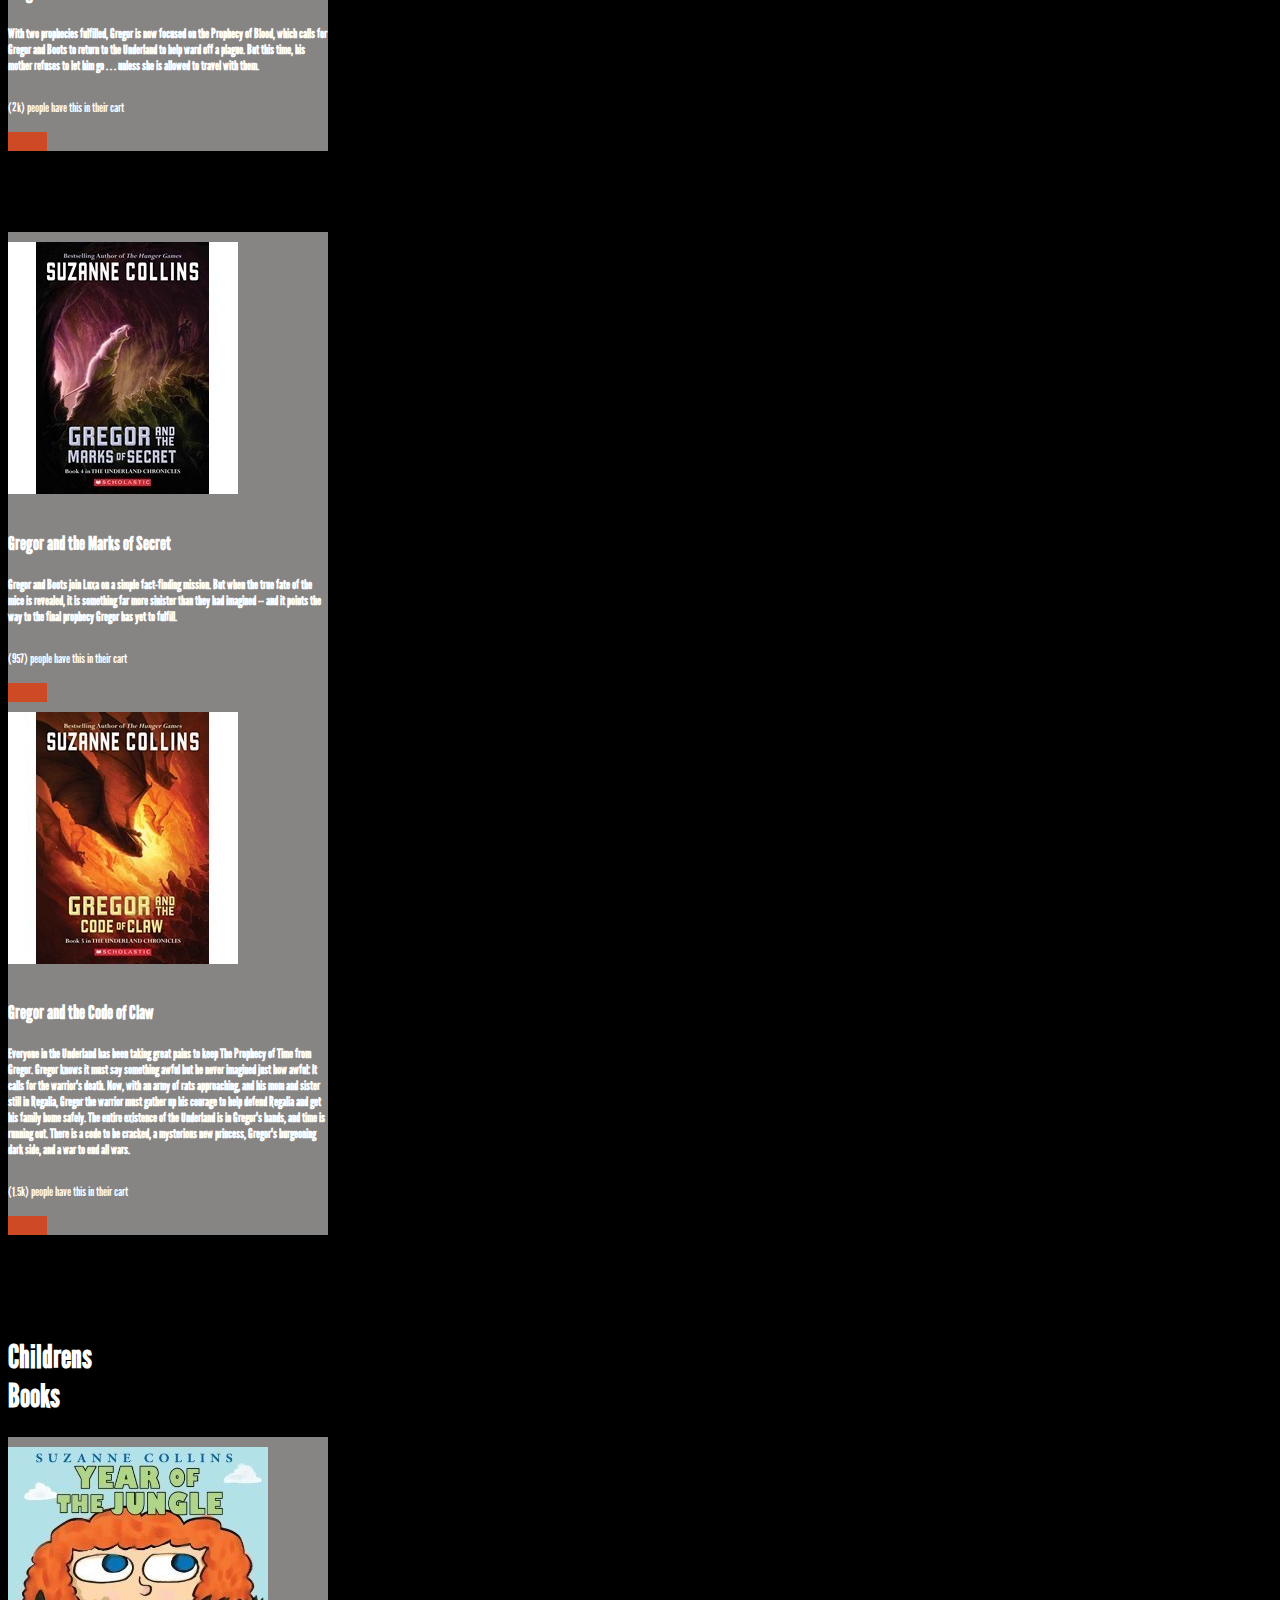
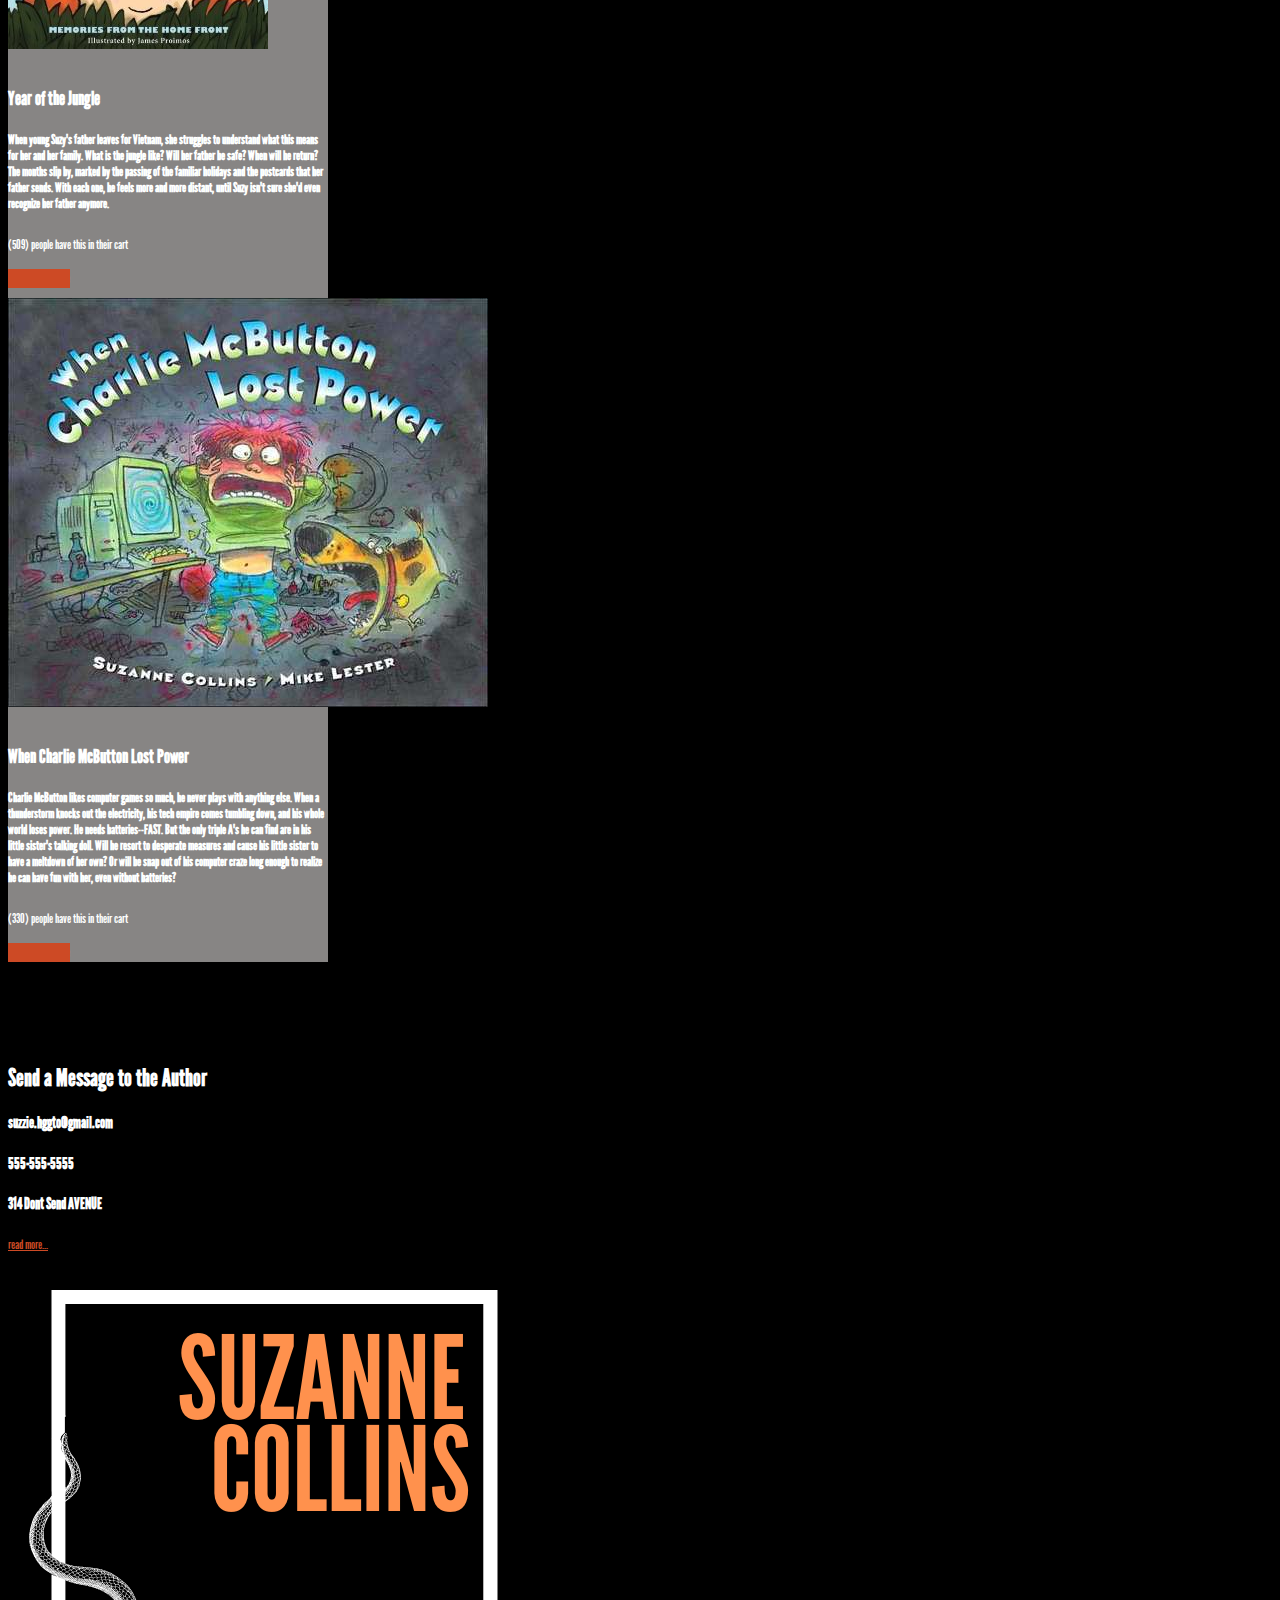
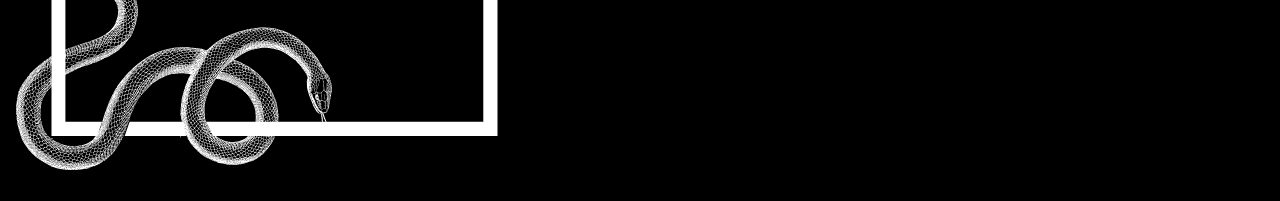
<file: works.html>
<!DOCTYPE html>
<html lang="en">
<head>
    <meta charset="UTF-8">
    <meta http-equiv="X-UA-Compatible" content="IE=edge">
    <meta name="viewport" content="width=device-width, initial-scale=1.0">
    <title>Suzanne Collins</title>
    <link href="https://cdn.jsdelivr.net/npm/bootstrap@5.0.0-beta3/dist/css/bootstrap.min.css" rel="stylesheet" integrity="sha384-eOJMYsd53ii+scO/bJGFsiCZc+5NDVN2yr8+0RDqr0Ql0h+rP48ckxlpbzKgwra6" crossorigin="anonymous">
    	<script src="https://cdn.jsdelivr.net/npm/bootstrap@5.0.0-beta3/dist/js/bootstrap.bundle.min.js" integrity="sha384-JEW9xMcG8R+pH31jmWH6WWP0WintQrMb4s7ZOdauHnUtxwoG2vI5DkLtS3qm9Ekf" crossorigin="anonymous"></script>
		<link href="stylesheet.css" rel="stylesheet" type="text/css" media="screen">
    <style>
        body{
        background-color: black;
        font-family: myFirstFont;
      }
      
      .container {
            display: grid;
            grid-template-columns: repeat(12,1fr);
        }
        .top{
          grid-column: 1/13;
          background-color: rgba(0, 0, 0, 0.558);
        }
        nav{
            padding-top: 3%;
        }
        .separation{
          grid-column: 1/13;
          color: rgba(240, 248, 255, 0);
        }
        .title{
            grid-column: 1/13;
            color:white;
        }
        .author{
            grid-column: 1/13;
        }
        .footer{
          grid-column: 1/13;
          min-height: 140px;
        }
    </style>
</head>
<body>
    <div class="container">
          <div class="top">  
            <div class="row" id="logo">
              <div class="col-md-1 offset-md-1">
                  <img src="photos/author.png" alt="Creative Source Logo" class="img-fluid">
              </div> <!-- end div header left - logo -->
              <nav id="navbar" class="col-md-7 offset-md-2">
                <div class="d-flex justify-content-center">	
                    <ul class="nav nav-pills">
                        <li class="nav-item">
                            <h3><a class="nav-link" href="index.html">Home</a></h3>
                            </li>
                            <li class="nav-item">
                            <h3><a class="nav-link" href="works.html">Works</a></h3>
                            </li>
                            <li class="nav-item">
                            <h3><a class="nav-link" href="bio.html">Biography</a></h3>
                            </li>
                            <li class="nav-item">
                              <h3><a class="nav-link" href="interview.html">Interview</a></h3>
                              </li>
                            <li class="nav-item">
                              <h3><a class="nav-link" href="#contact">Contact Me</a></h3>
                              </li>
                    </ul>
                </div>
              </nav> <!-- end nav header right -->
            </div> <!-- end div row 1 -->  
            
        </div>
        <div class="separation">
            <div class="explore1">
              <div class="container d-flex justify-content-center">
                  <h1>.</h1>
              </div> 
            </div>
            </div>

        </div>
            </div>
            <div class="separation">
                <div class="explore1">
                  <div class="container d-flex justify-content-center">
                      <h1>.</h1>
                  </div> 
                </div>
                </div>

            </div>
            <div class="separation">
                <div class="explore1">
                  <div class="container d-flex justify-content-center">
                      <h1>.</h1>
                  </div> 
                </div>
                </div>

            </div>
            <div class="title">
                <div class="explore1">
                  <div class="container d-flex justify-content-center">
                      <h1>The Hunger Games Series</h1>
                  </div> 
                </div>
                </div>

            </div>
            

            <div class="books">
                <div class="row">
                    <div class="card col-md-2 offset-md-1" style="width: 20rem;">
                        <img src="photos/ballad.jpeg" class="card-img-top" alt="...">
                        <div class="card-body">
                          <h3 class="card-title">The Ballad of Songbirds and Snakes</h3>
                          <h5 class="card-text">The prequel to the hit series The Hunger Games shows the story of President Snow.</h5>
                          <p class="card-text"><small>(920) people have this in their cart</small></p>
                          <a href="#" class="btn btn-primary">Buy Now!</a>
                        </div>
                      </div>
                      <div class="card col-md-2 offset-md-1" style="width: 20rem;">
                        <img src="photos/hungergames.jpg" class="card-img-top" alt="...">
                        <div class="card-body">
                          <h3 class="card-title">The Hunger Games</h3>
                          <h5 class="card-text">Katniss Everdeen voluntarily takes her younger sister's place in the Hunger Games: a televised competition in which two teenagers from each of the twelve Districts of Panem are chosen at random to fight to the death.</h5>
                          <p class="card-text"><small>(13k) people have this in their cart</small></p>
                          <a href="#" class="btn btn-primary">Buy Now!</a>
                        </div>
                      </div>
                      <div class="card col-md-2 offset-md-1" style="width: 20rem;">
                        <img src="photos/Catching-fire-c-small.jpg" class="card-img-top" alt="...">
                        <div class="card-body">
                          <h3 class="card-title">Catching Fire</h3>
                          <h5 class="card-text">After arriving safely home from their unprecedented victory in the 74th Annual Hunger Games, Katniss Everdeen and Peeta Mellark discover that they must do a quick turnaround and begin a Victors Tour. As she and Peeta travel throughout the districts, Katniss senses a rebellion is stirring.</h5>
                          <p class="card-text"><small>(10k) people have this in their cart</small></p>
                          <a href="#" class="btn btn-primary">Buy Now!</a>
                        </div>
                      </div>
                </div>
            </div>
            <div class="separation">
                <div class="explore1">
                  <div class="container d-flex justify-content-center">
                      <h1>.</h1>
                  </div> 
                </div>
                </div>

            </div>

            <div class="books">
                <div class="row">
                    <div class="card col-md-2 offset-md-1" style="width: 20rem;">
                        <img src="photos/Mockingjaycover-small.jpg" class="card-img-top" alt="...">
                        <div class="card-body">
                          <h3 class="card-title">Mockingjay</h3>
                          <h5 class="card-text">Following her rescue from the devastating Quarter Quell, Katniss awakes in the complex beneath the supposedly destroyed District 13.Katniss learns about a secret rebellion spreading throughout all of Panem -- a rebellion that will turn the tables on Snow.</h5>
                          <p class="card-text"><small>(4k) people have this in their cart</small></p>
                          <a href="#" class="btn btn-primary">Buy Now!</a>
                        </div>
                      </div>
            </div>
            <div class="separation">
                <div class="explore1">
                  <div class="container d-flex justify-content-center">
                      <h1>.</h1>
                  </div> 
                </div>
                </div>

            </div>
            <div class="title">
                <div class="explore1">
                  <div class="container d-flex justify-content-center">
                      <h1>The Gregor Series</h1>
                  </div> 
                </div>
                </div>

            </div>
            <div class="books">
                <div class="row">
                    <div class="card col-md-2 offset-md-1" style="width: 20rem;">
                        <img src="photos/Gregor-1-Cover-small.jpg" class="card-img-top" alt="...">
                        <div class="card-body">
                          <h3 class="card-title">Gregor the Overlander</h3>
                          <h5 class="card-text">When Gregor falls through a grate in the laundry room of his apartment building, he hurtles into the dark Underland, where spiders, rats, cockroaches coexist uneasily with humans. This world is on the brink of war, and Gregor's arrival is no accident. A prophecy foretells that Gregor has a role to play in the Underland's uncertain future. Gregor wants no part of it until he realizes its the only way to solve the mystery of hhis fathers disappearance.</h5>
                        <p class="card-text"><small>(789) people have this in their cart</small></p>
                          <a href="#" class="btn btn-primary">Buy Now!</a>
                        </div>
                      </div>
                      <div class="card col-md-2 offset-md-1" style="width: 20rem;">
                        <img src="photos/Gregor-2-Cover-small.jpg" class="card-img-top" alt="...">
                        <div class="card-body">
                          <h3 class="card-title">Gregor and the Prophecy of Bane</h3>
                          <h5 class="card-text">Months have passed since Gregor first fell into the strange Underland beneath New York City, and he swears he will never go back. But he is destined to be a key player in another prophecy, this one about an ominous white rat called the Bane. The Underlanders know there is only one way to lure Gregor back to their world: by kidnapping his little sister, Boots. If he does not fulfill the prophecy, his life, and the Underland, will never be the same.</h5>
                          <p class="card-text"><small>(803) people have this in their cart</small></p>
                          <a href="#" class="btn btn-primary">Buy Now!</a>
                        </div>
                      </div>
                      <div class="card col-md-2 offset-md-1" style="width: 20rem;">
                        <img src="photos/Gregor3-Cover-small.jpg" class="card-img-top" alt="...">
                        <div class="card-body">
                          <h3 class="card-title">Gregor and the Curse of the Warmbloods</h3>
                          <h5 class="card-text">With two prophecies fulfilled, Gregor is now focused on the Prophecy of Blood, which calls for Gregor and Boots to return to the Underland to help ward off a plague. But this time, his mother refuses to let him go . . . unless she is allowed to travel with them.</h5>
                          <p class="card-text"><small>(2k) people have this in their cart</small></p>
                          <a href="#" class="btn btn-primary">Buy Now!</a>
                        </div>
                      </div>
                </div>
            </div>
            <div class="separation">
                <div class="explore1">
                  <div class="container d-flex justify-content-center">
                      <h1>.</h1>
                  </div> 
                </div>
                </div>

            </div>

            <div class="books">
                <div class="row">
                    <div class="card col-md-2 offset-md-1" style="width: 20rem;">
                        <img src="photos/Gregor-4-Cover-small.jpg" class="card-img-top" alt="...">
                        <div class="card-body">
                          <h3 class="card-title">Gregor and the Marks of Secret</h3>
                          <h5 class="card-text">Gregor and Boots join Luxa on a simple fact-finding mission. But when the true fate of the mice is revealed, it is something far more sinister than they had imagined -- and it points the way to the final prophecy Gregor has yet to fulfill.</h5>
                          <p class="card-text"><small>(957) people have this in their cart</small></p>
                          <a href="#" class="btn btn-primary">Buy Now!</a>
                        </div>
                      </div>
                      <div class="card col-md-2 offset-md-1" style="width: 20rem;">
                        <img src="photos/Gregor-5-Cover-small.jpg" class="card-img-top" alt="...">
                        <div class="card-body">
                          <h3 class="card-title">Gregor and the Code of Claw</h3>
                          <h5 class="card-text">Everyone in the Underland has been taking great pains to keep The Prophecy of Time from Gregor. Gregor knows it must say something awful but he never imagined just how awful: It calls for the warrior's death. Now, with an army of rats approaching, and his mom and sister still in Regalia, Gregor the warrior must gather up his courage to help defend Regalia and get his family home safely. The entire existence of the Underland is in Gregor's hands, and time is running out. There is a code to be cracked, a mysterious new princess, Gregor's burgeoning dark side, and a war to end all wars.</h5>
                          <p class="card-text"><small>(1.5k) people have this in their cart</small></p>
                          <a href="#" class="btn btn-primary">Buy Now!</a>
                        </div>
                      </div>
                </div>
            </div>
            
            <div class="separation">
                <div class="explore1">
                  <div class="container d-flex justify-content-center">
                      <h1>.</h1>
                  </div> 
                </div>
                </div>

            </div>
            <div class="title">
                <div class="explore1">
                  <div class="container d-flex justify-content-center">
                      <h1>Childrens Books</h1>
                  </div> 
                </div>
                </div>

            </div>
            <div class="books">
                <div class="row">
                    <div class="card col-md-2 offset-md-1" style="width: 20rem;">
                        <img src="photos/YOTJ-Cover-small.jpg" class="card-img-top" alt="...">
                        <div class="card-body">
                          <h3 class="card-title">Year of the Jungle</h3>
                          <h5 class="card-text">When young Suzy's father leaves for Vietnam, she struggles to understand what this means for her and her family. What is the jungle like? Will her father be safe? When will he return? The months slip by, marked by the passing of the familiar holidays and the postcards that her father sends. With each one, he feels more and more distant, until Suzy isn't sure she'd even recognize her father anymore.</h5>
                          <p class="card-text"><small>(509) people have this in their cart</small></p>
                          <a href="#" class="btn btn-primary">Go somewhere</a>
                        </div>
                      </div>
                      <div class="card col-md-2 offset-md-1" style="width: 20rem;">
                        <img src="photos/Book-cover--cmc-small.jpg" class="card-img-top" alt="...">
                        <div class="card-body">
                          <h3 class="card-title">When Charlie McButton Lost Power</h3>
                          <h5 class="card-text">Charlie McButton likes computer games so much, he never plays with anything else. When a thunderstorm knocks out the electricity, his tech empire comes tumbling down, and his whole world loses power.
                            He needs batteries--FAST. But the only triple A's he can find are in his little sister's talking doll. Will he resort to desperate measures and cause his little sister to have a meltdown of her own? Or will be snap out of his computer craze long enough to realize he can have fun with her, even without batteries?</h5>
                          <p class="card-text"><small>(330) people have this in their cart</small></p>
                          <a href="#" class="btn btn-primary">Go somewhere</a>
                        </div>
                      </div>
                </div>
            </div>
            <div class="separation">
                <div class="explore1">
                  <div class="container d-flex justify-content-center">
                      <h1>.</h1>
                  </div> 
                </div>
                </div>

            </div>
            <footer>
                <div class="row offset-md-1">
            <div class="card mb-3 footer" style="max-width: 90%;">
                <div class="row g-0">
                  
                  <div class="col-md-10">
                    <div class="card-body-footer">
                      <h2 class="card-title-footer">Send a Message to the Author</h2>
                      <h4 class="card-text"> suzzie.hggto@gmail.com</h4>
                      <h4 class="card-text"> 555-555-5555</h4>
                      <h4 class="card-text"> 314 Dont Send AVENUE
                      </h4>
                      <p class="card-text"><small class="text-muted"><a href="contact.html">read more...</a></small></p>
                    </div>
                  </div>
                  <div class="col-md-2">
                    <img src="photos/author.png" class="img-fluid rounded-start" alt="...">
                  </div>
                </div>
              </div>
              </div>
        </footer>
          </div>
</body>
</html>
</file>
<file: stylesheet.css>
@charset "UTF-8";
/* Add your custom CSS declarations below  */

body{
  background-color: black;
  color: white;
}
@font-face{
    font-family: myFirstFont;
    src: url(league.ttf);
}
.card{
 background-color: rgba(235, 230, 229, 0.576)
}
a, a:hover { color: #cd4a25; }

.top { position: fixed; top: 0; left: 0; z-index: 9999; width: 100%;}

.nav-pills .nav-link.active, .show > .nav-pills .nav-link {
    background-color: #cd4a25;

}
.nav-link{
    color: #c27f2e;
}

.nav-item:hover {
	background-color: #746965;
}

.footer {
	background-color: #92b47e00;
}

.card-img-top{
    padding-top: 10px;
}
.img-fluid{
    padding-top: 10px;
    padding-bottom: 10px;
}
.card-title{
    padding-top: 5%;
}
.card-body-author{
    padding-top: 25%;
    padding-left: 20%;
    padding-right:20%
}

.btn-primary {
	background-color: #cd4a25;
	border-color: #cd4a25;
}

.btn-primary:hover{
    background-color: #c27f2e;
    border-color: #c27f2e;
}

#back2Top {
    width:50px; /* width of button */
    height:50px; /* height of button */
    line-height:30px;
    overflow:hidden;
    z-index:999;
    display:none;
    cursor:pointer;
    transform:rotate(270deg); /* turns right arrow 270 degrees */
    position:fixed; /* fixed at bottom corner */
    bottom:30px; /* distance from bottom */
    right:40px; /* distance from right */
    padding:8px 0px 0px 0px; /* padding around arrow */
    border:1px solid #314528;
    border-radius:2px;
    background:#314528bd; /* blue background with transparency */
    color:#eee; /* color of arrow */
    text-align:center;
    font-size:40px; /* size of the arrow */
    text-decoration:none;
    }
    #back2Top:link {
    background:#314528bd;
    color:#eee;
    }
    #back2Top:visited {
    background:#314528bd;
    color:#eee;
    }
    #back2Top:hover {
    background:#314528;
    color:#ccc;
    }
    #back2Top:active {
    background:#314528bd;
    color:#eee;
    }
</file>
